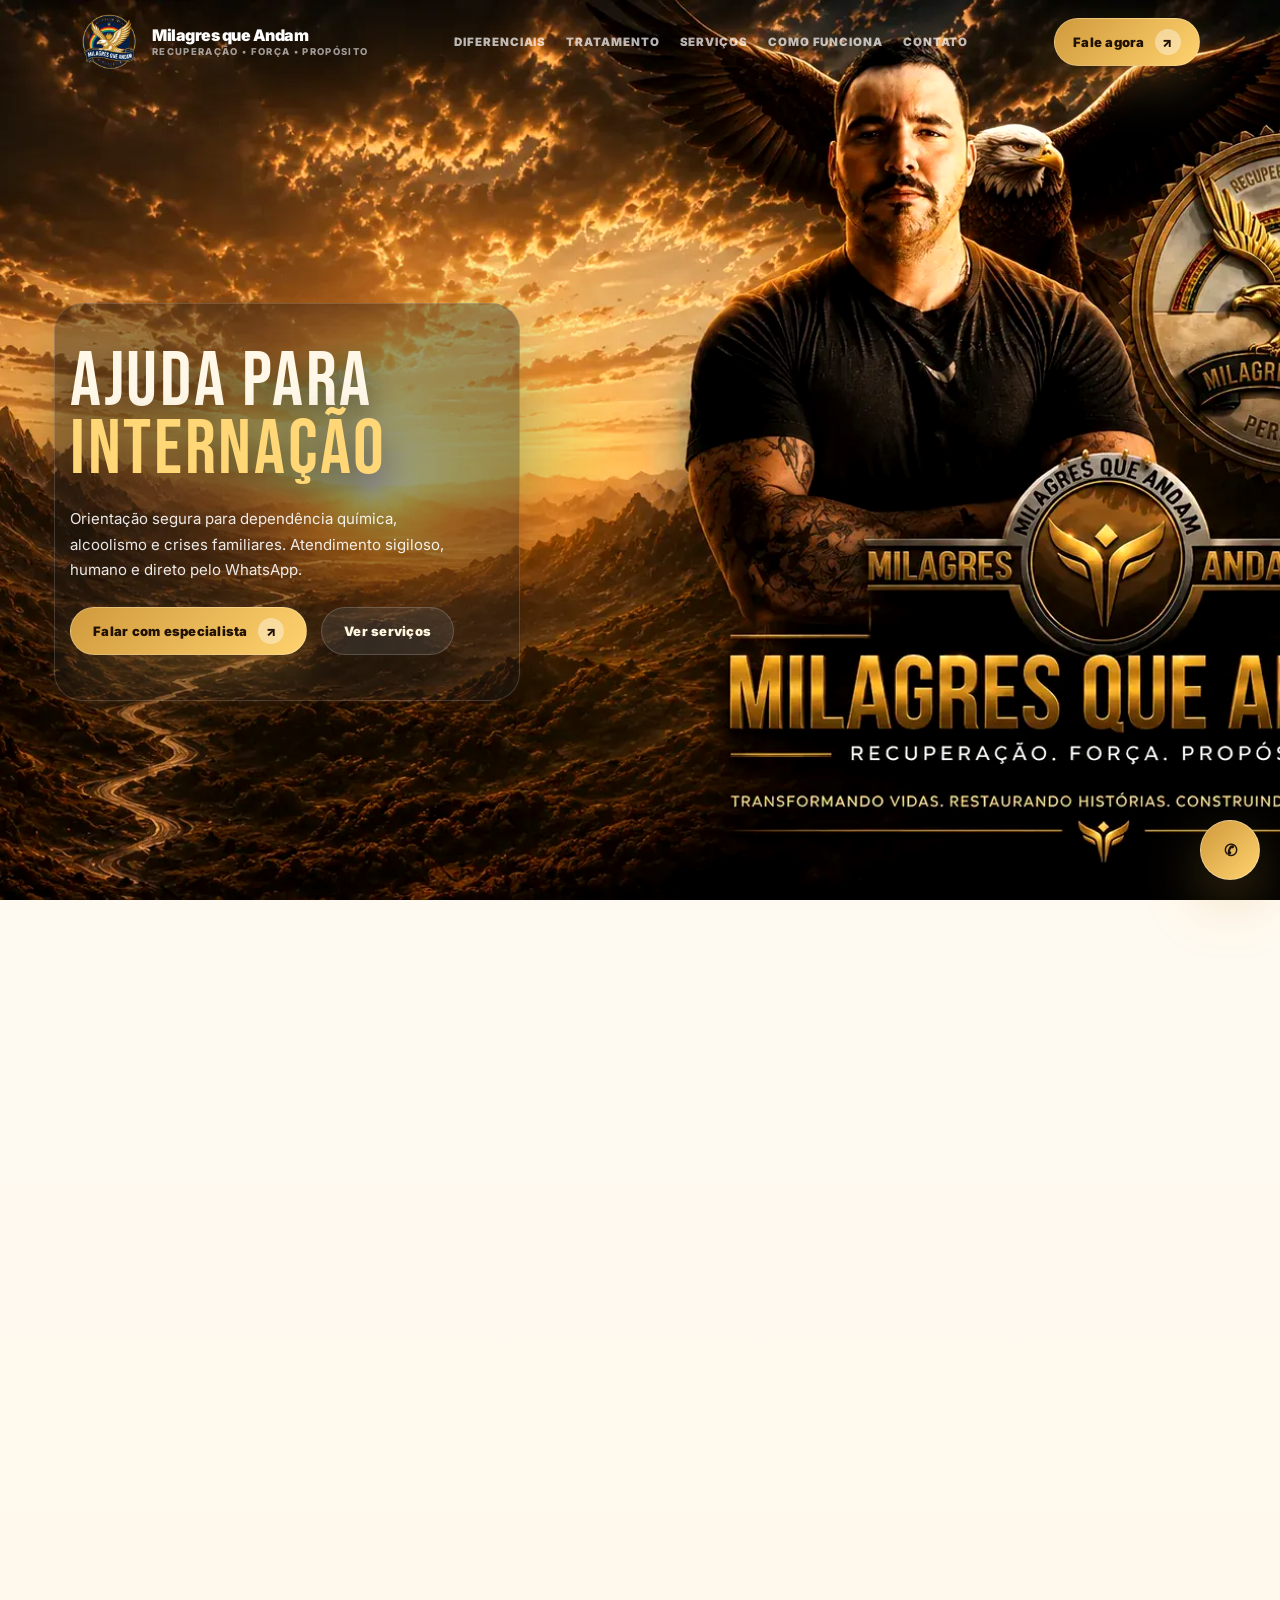
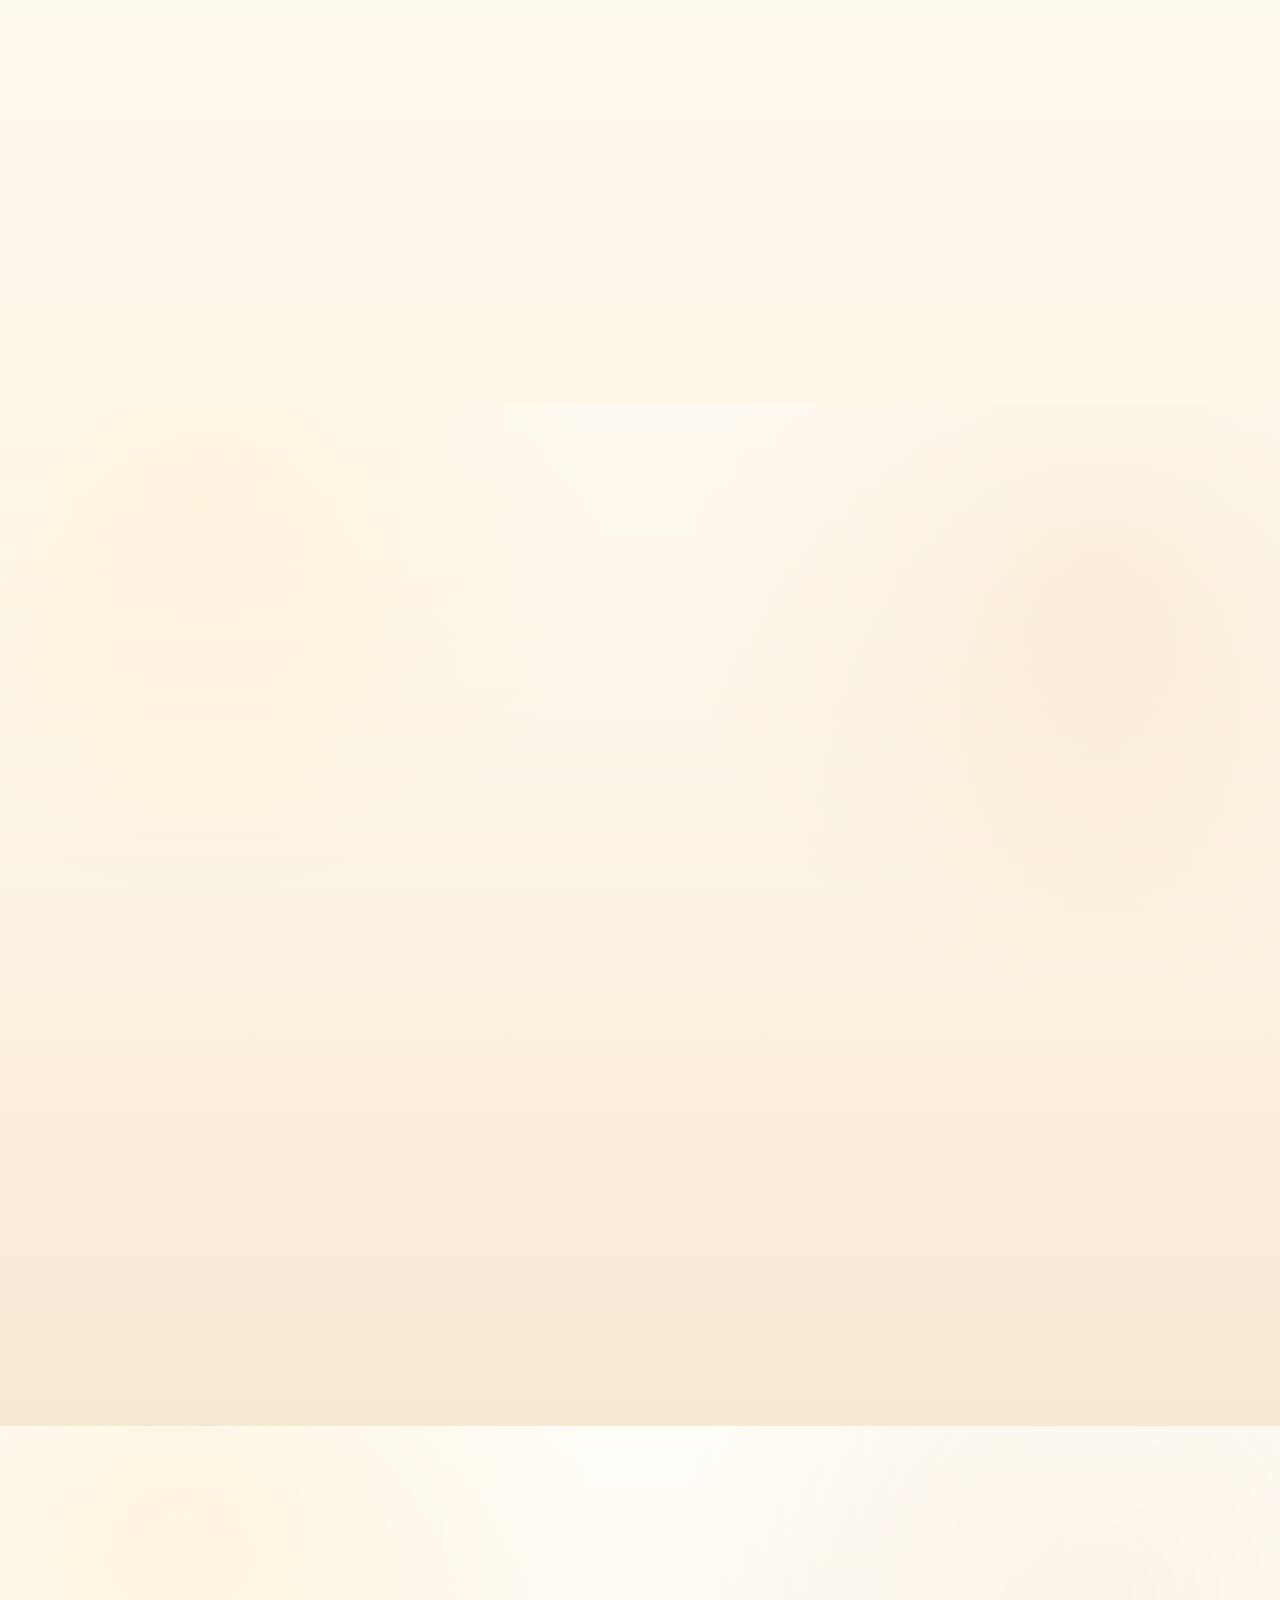
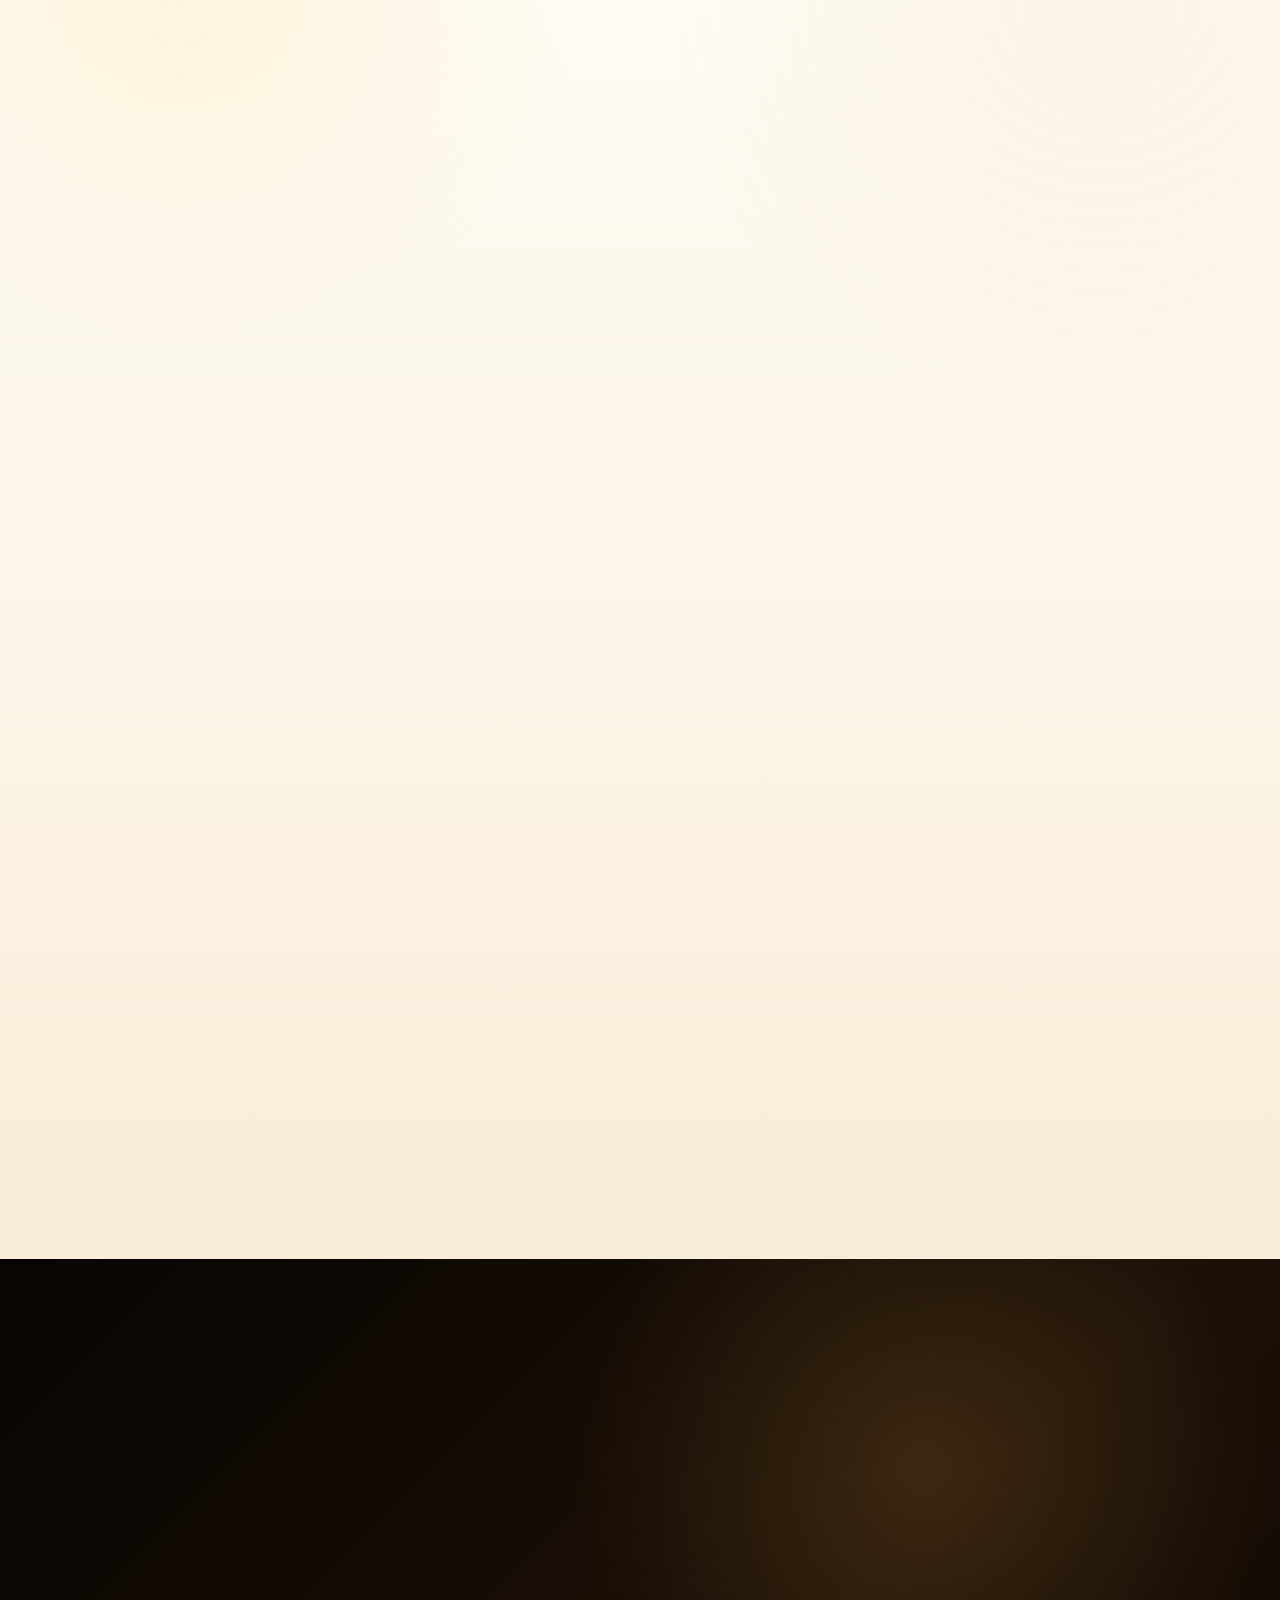
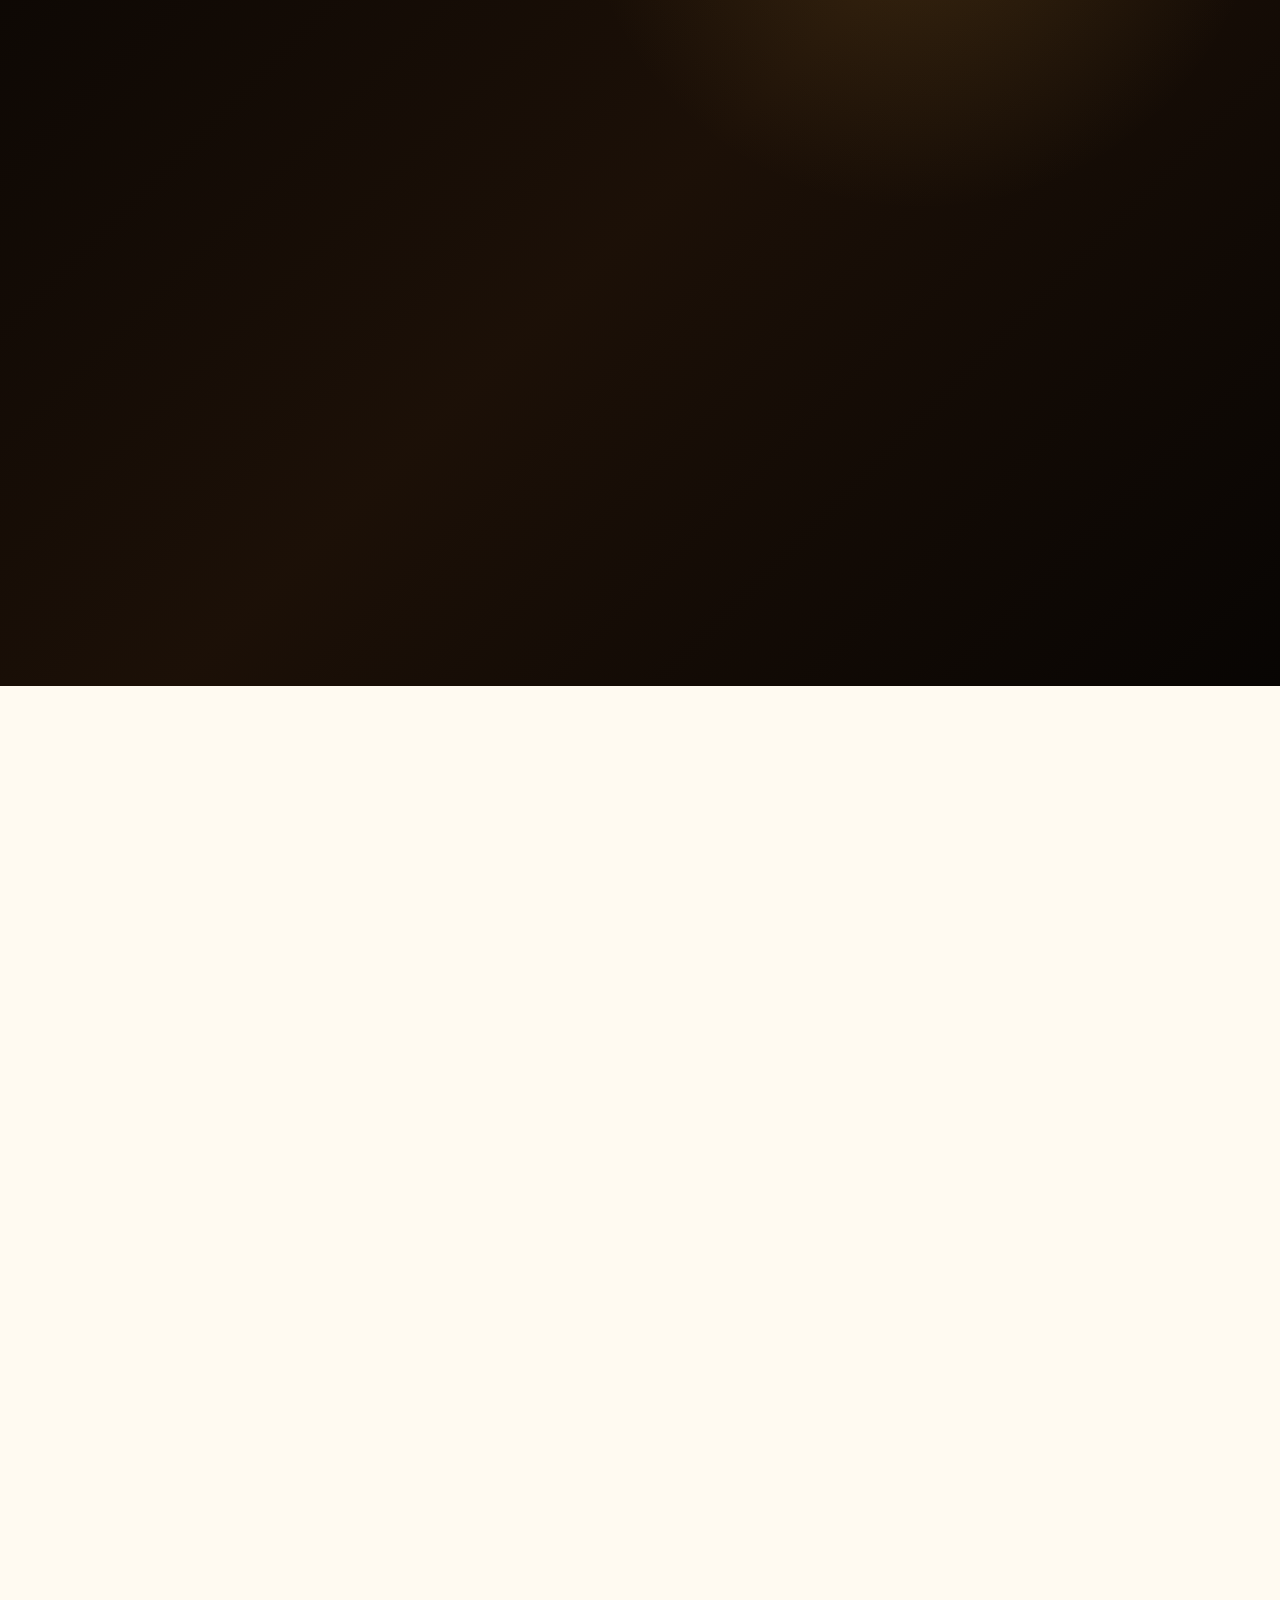
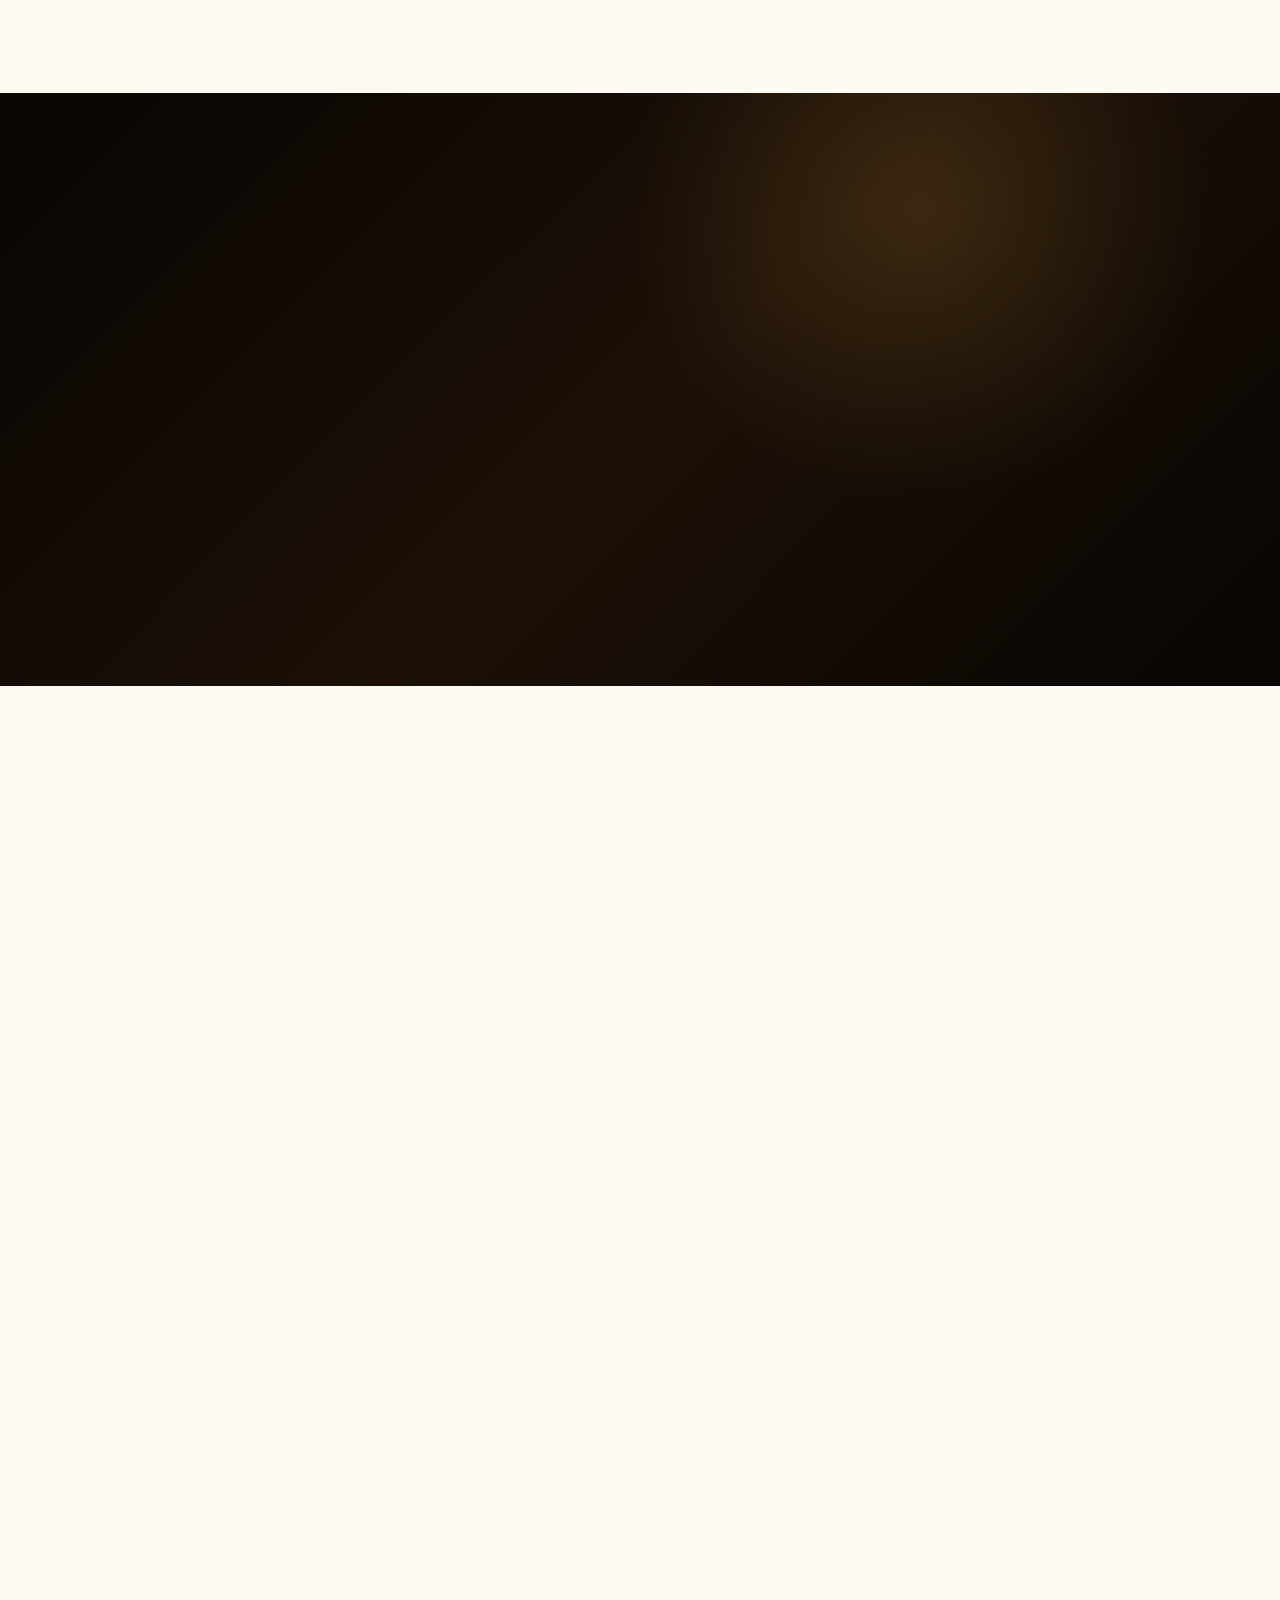
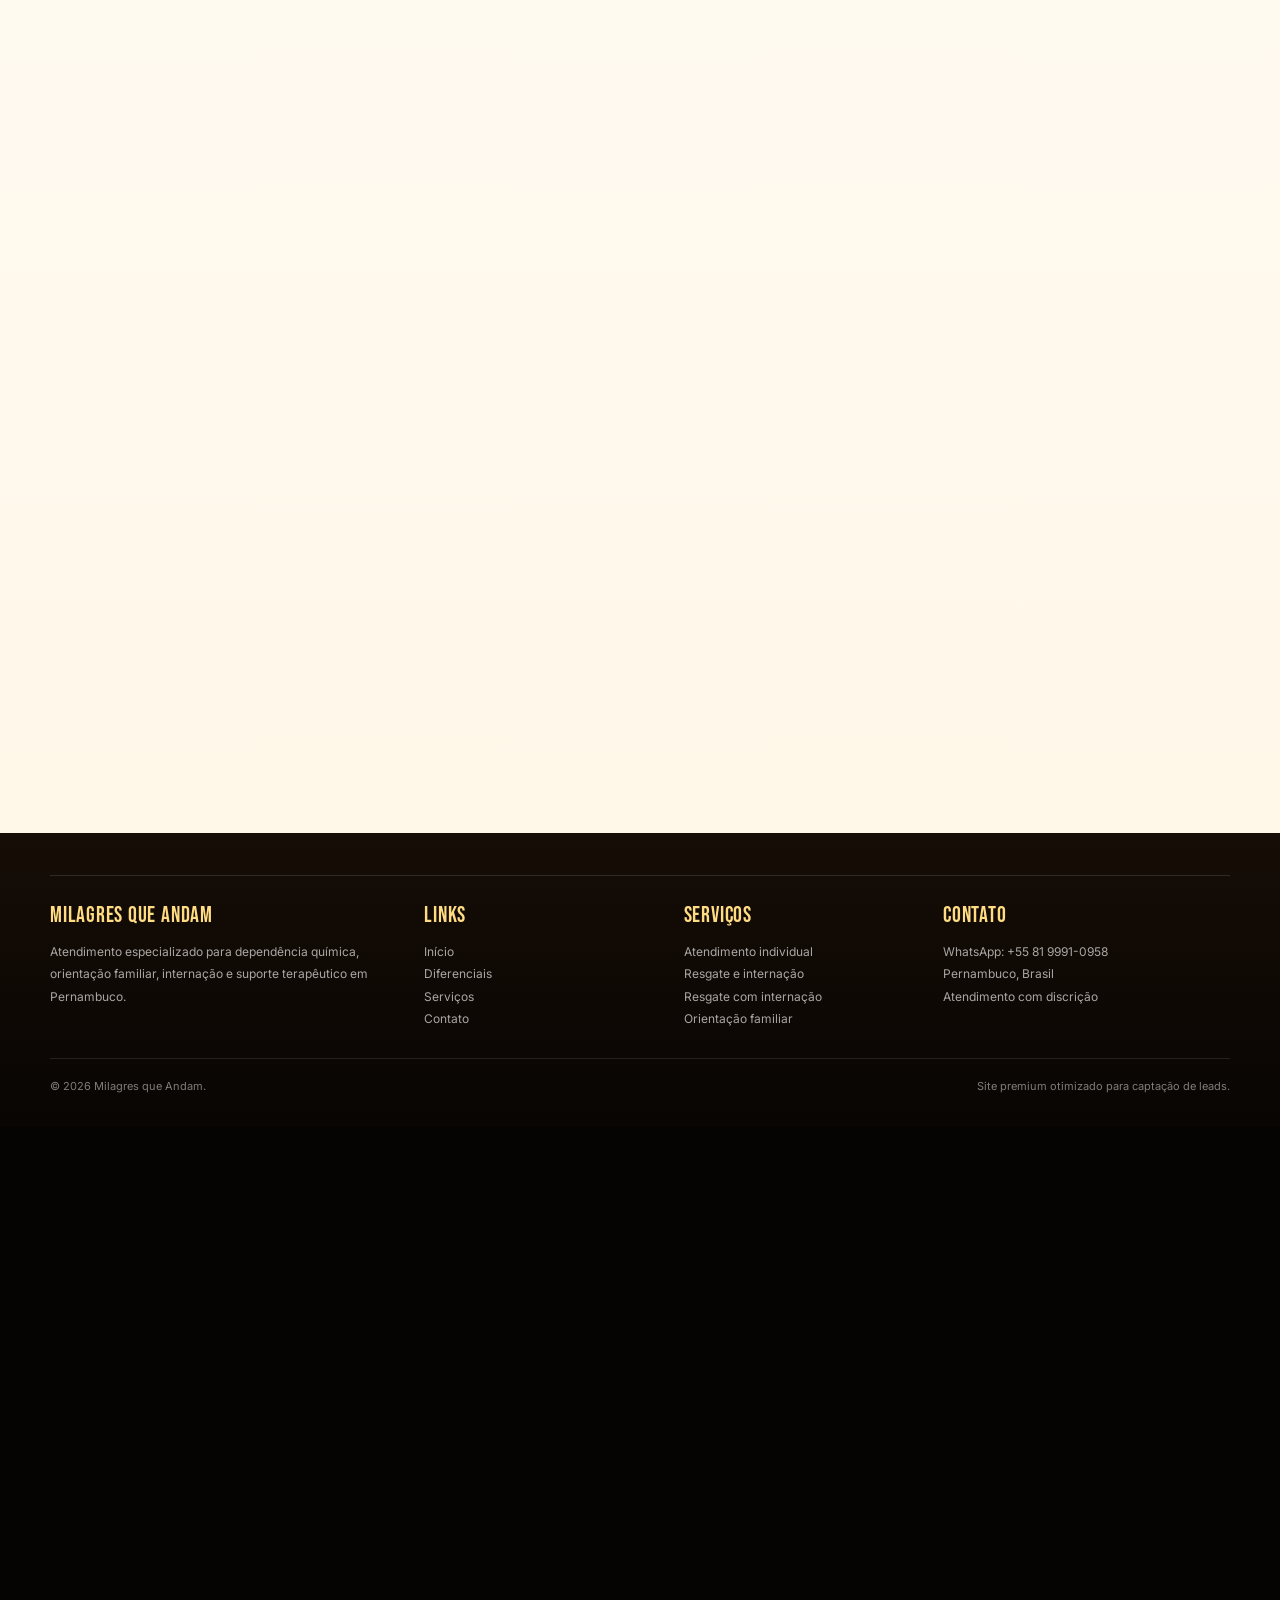
<file: index.html>
<!doctype html>
<html lang="pt-BR">
  <head>
    <meta charset="UTF-8" />
    <meta name="viewport" content="width=device-width, initial-scale=1.0" />
    <meta http-equiv="refresh" content="0; url=html/index.html" />
    <title>Milagres que Andam</title>
  </head>
  <body>
    <p>
      Redirecionando para
      <a href="html/index.html">o site Milagres que Andam</a>.
    </p>
  </body>
</html>
</file>
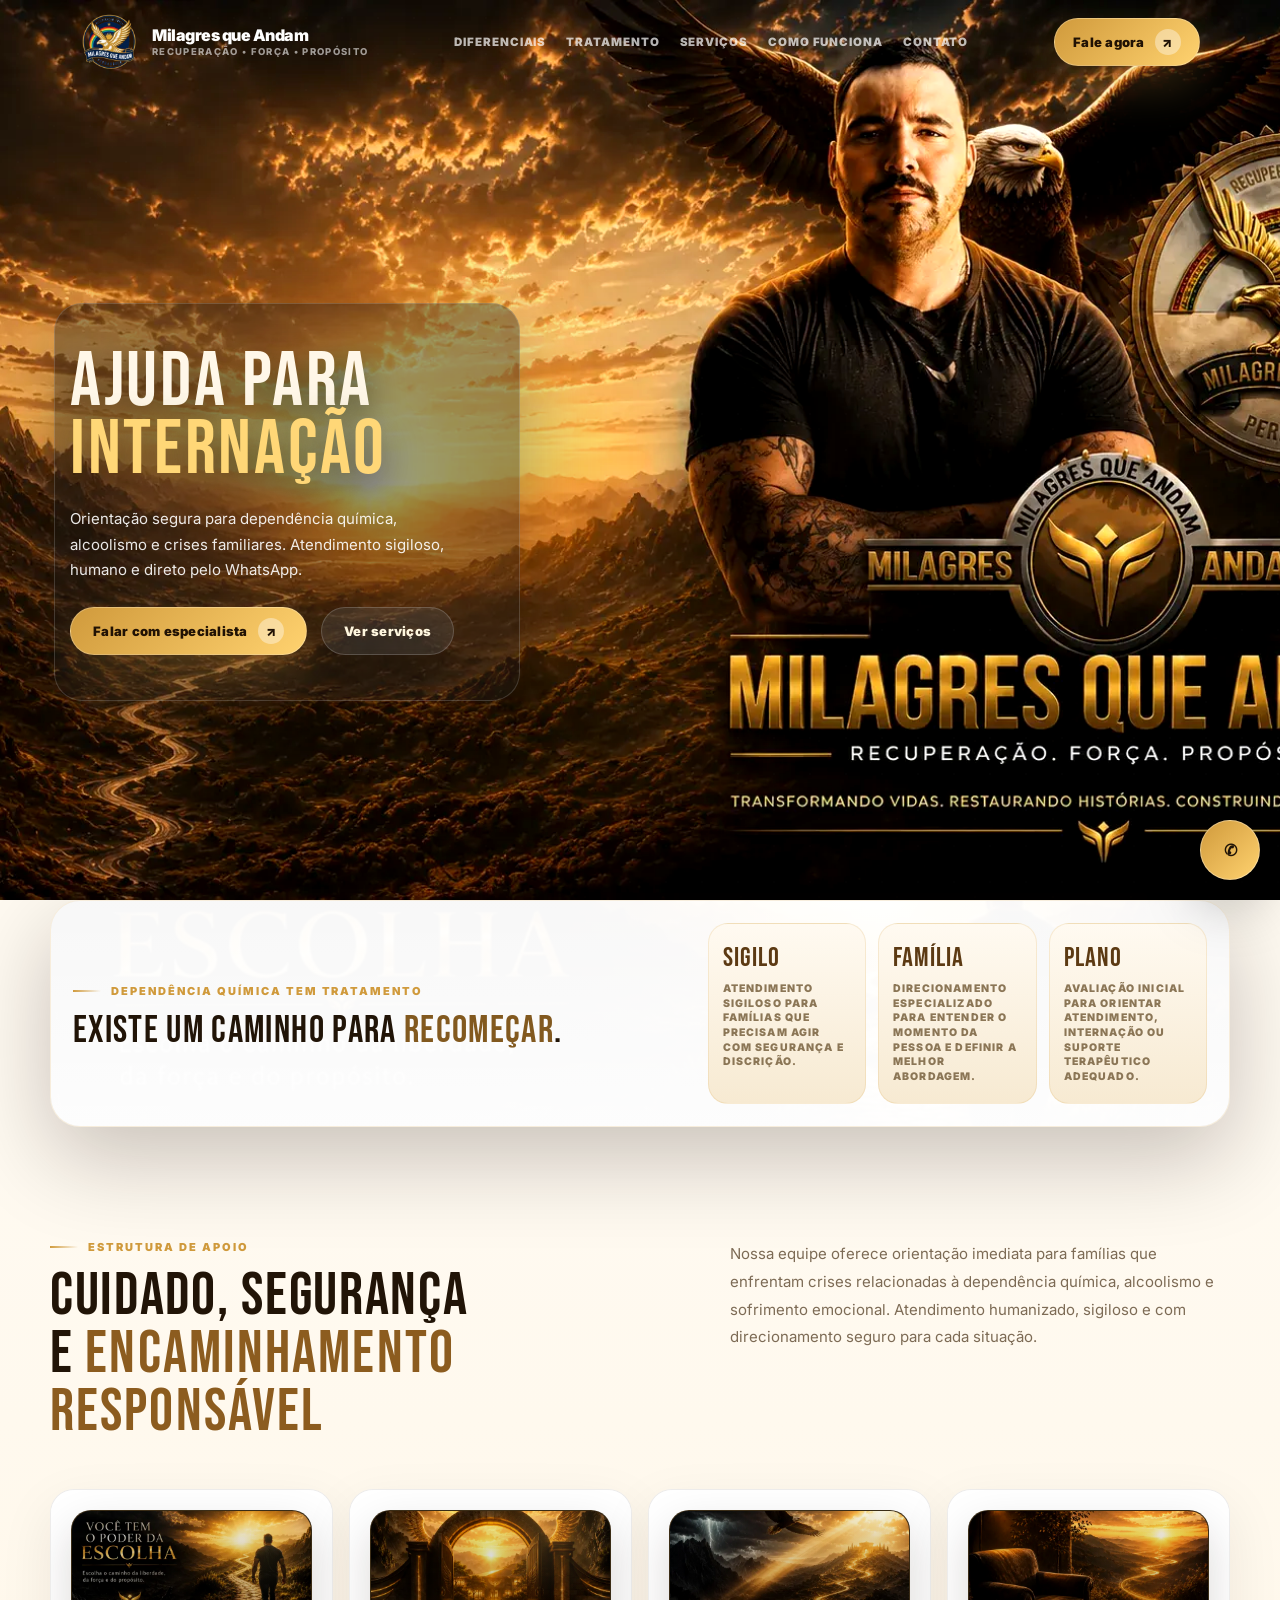
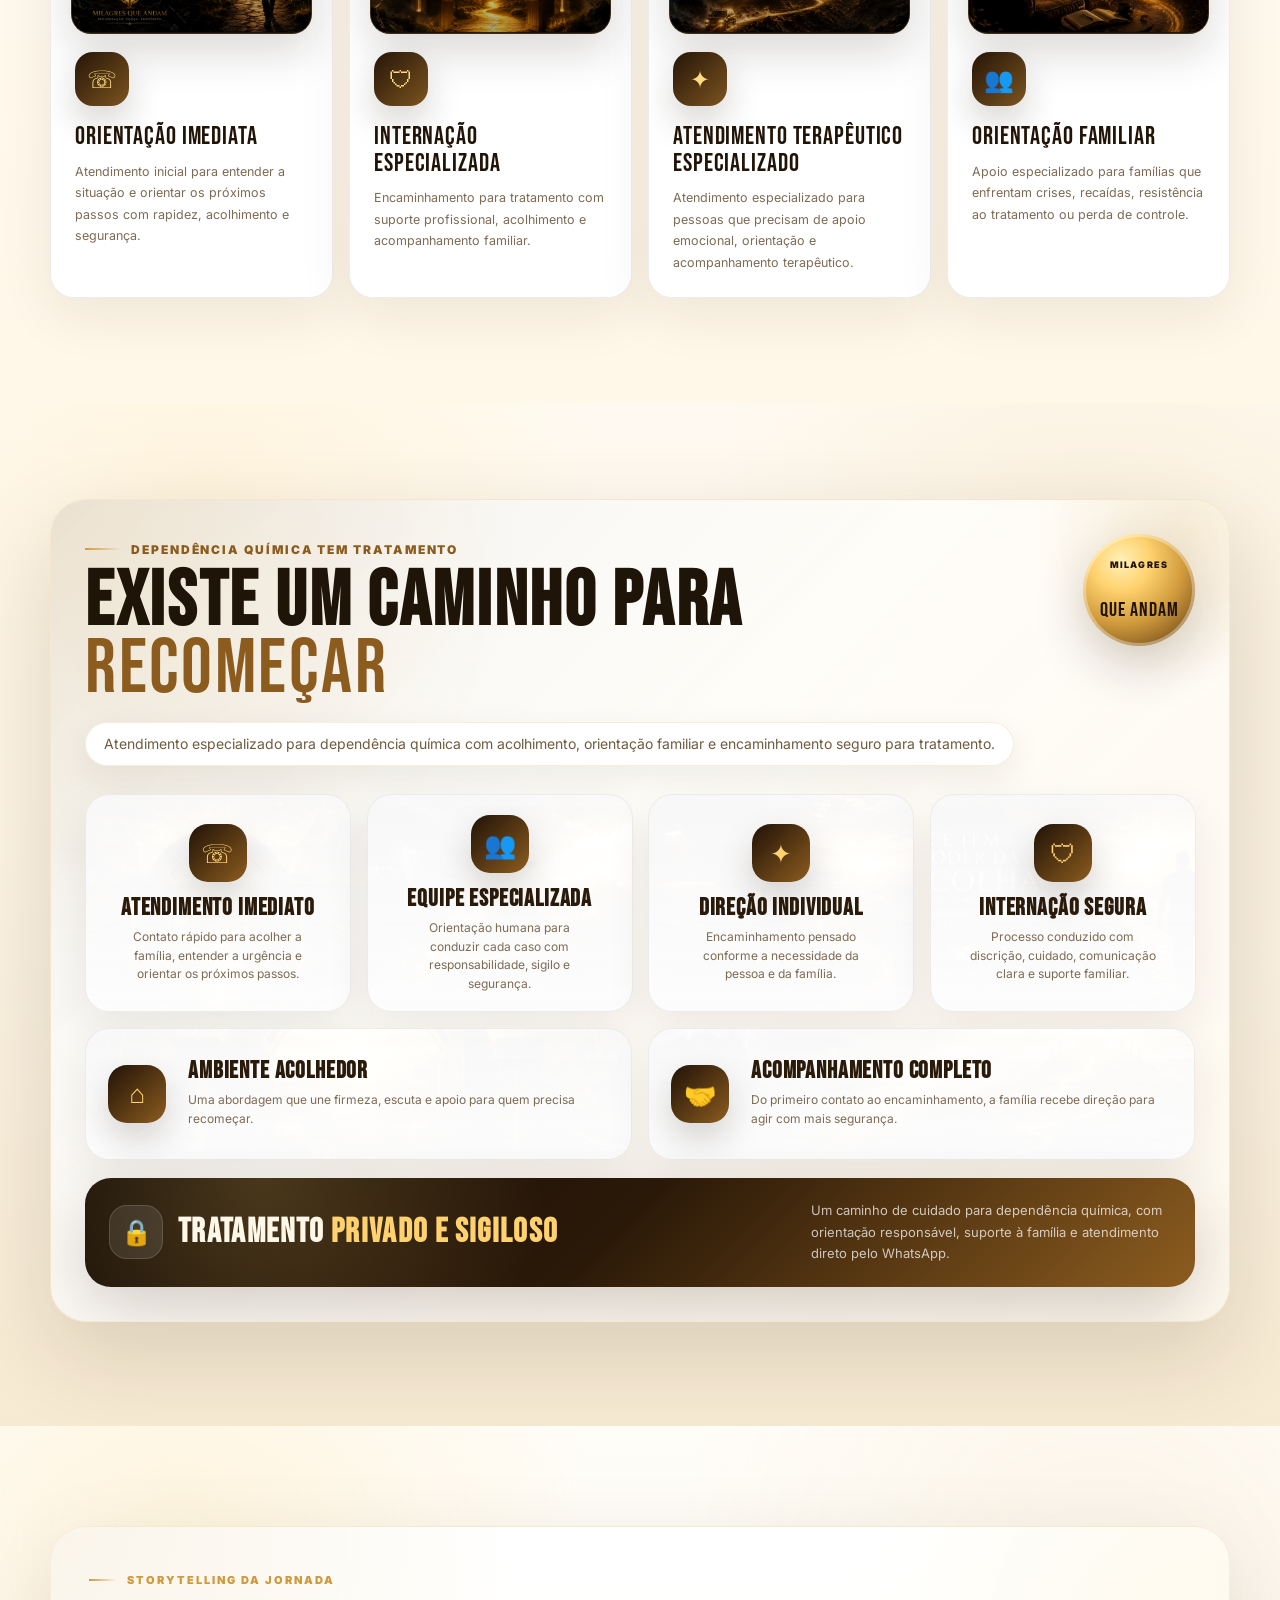
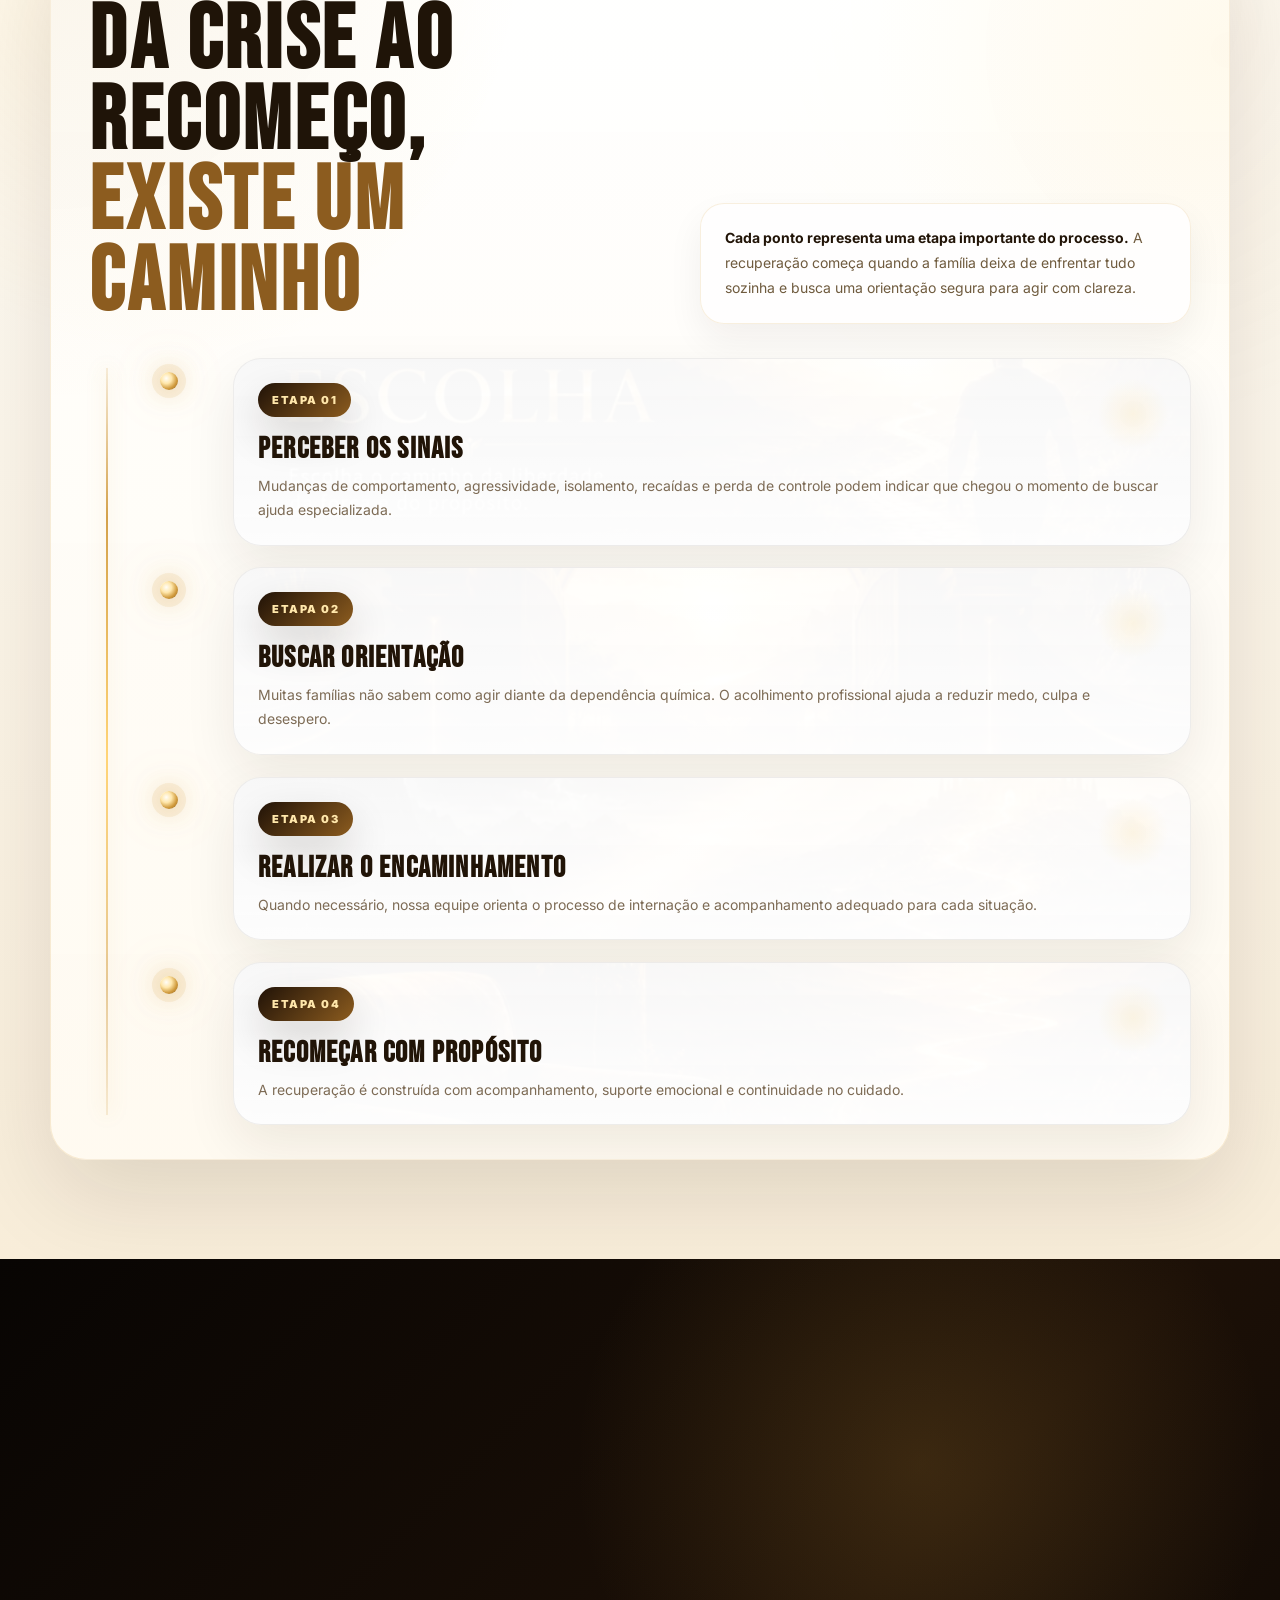
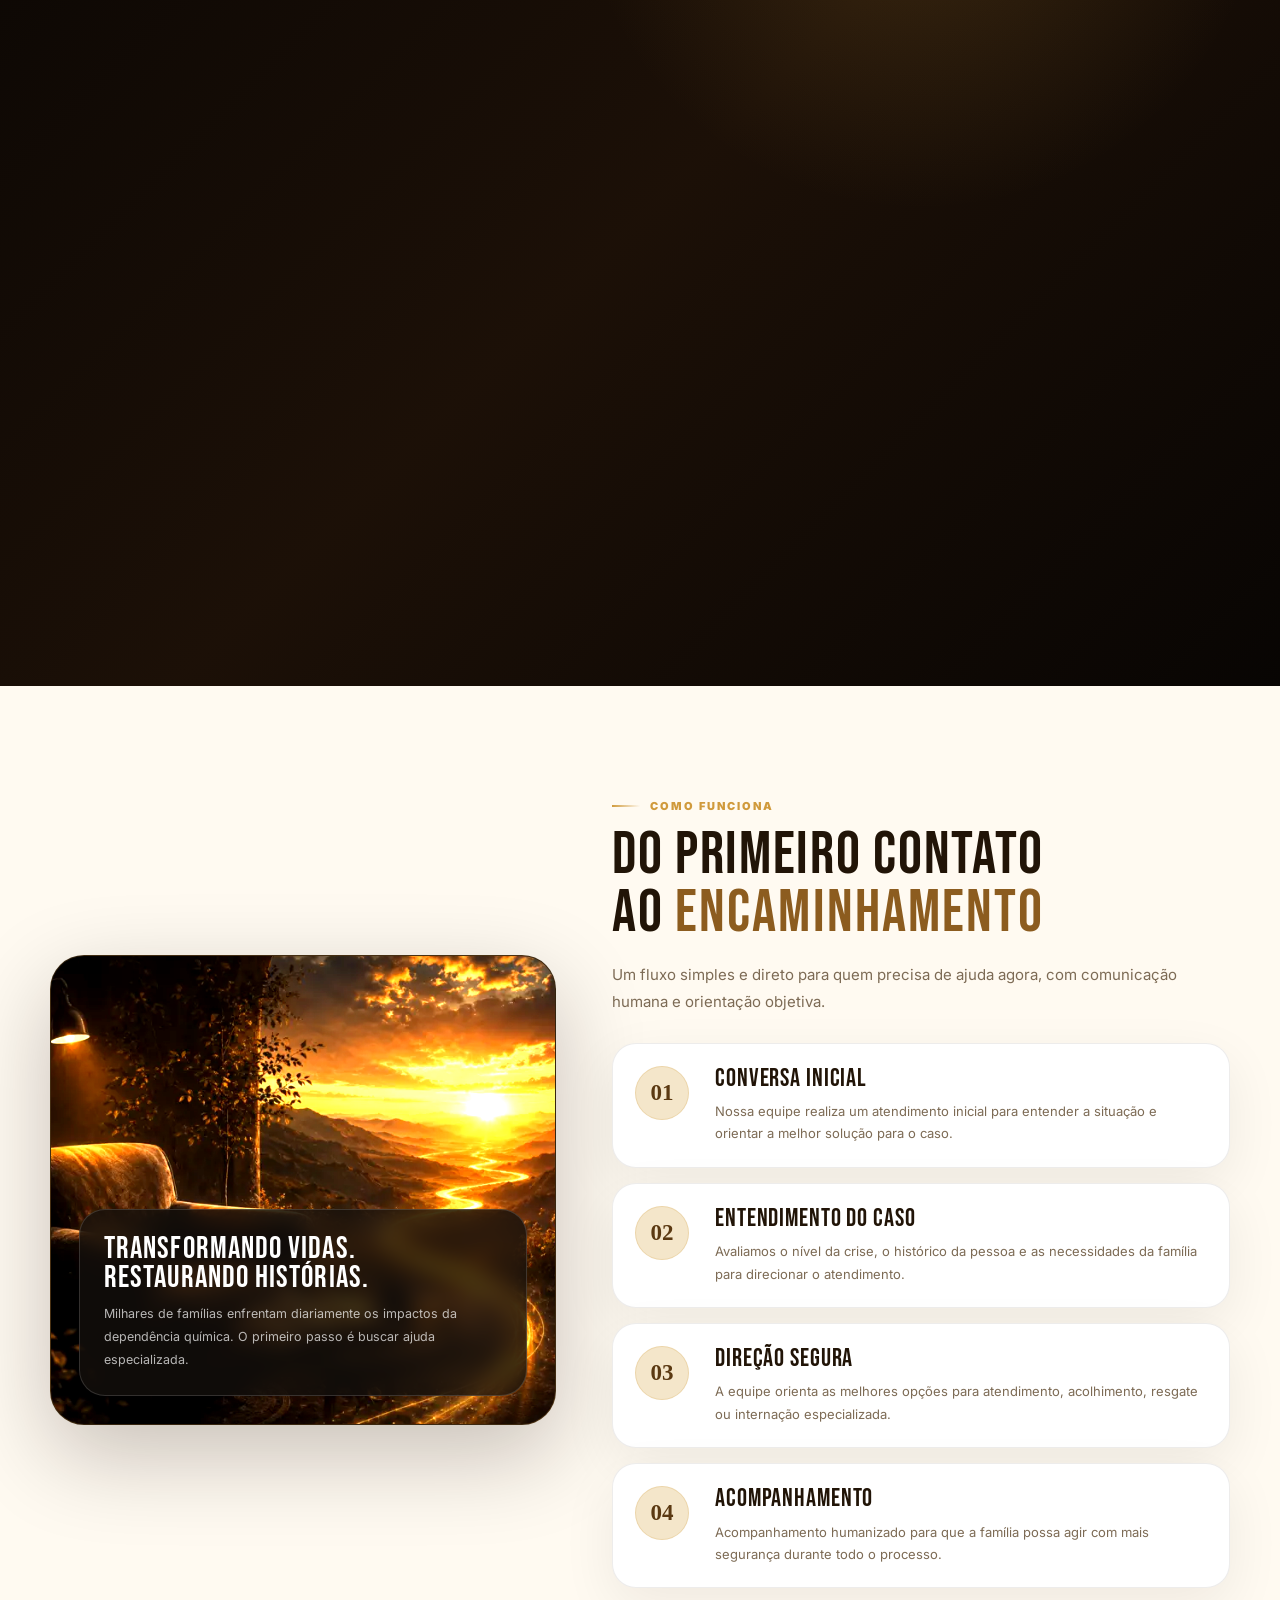
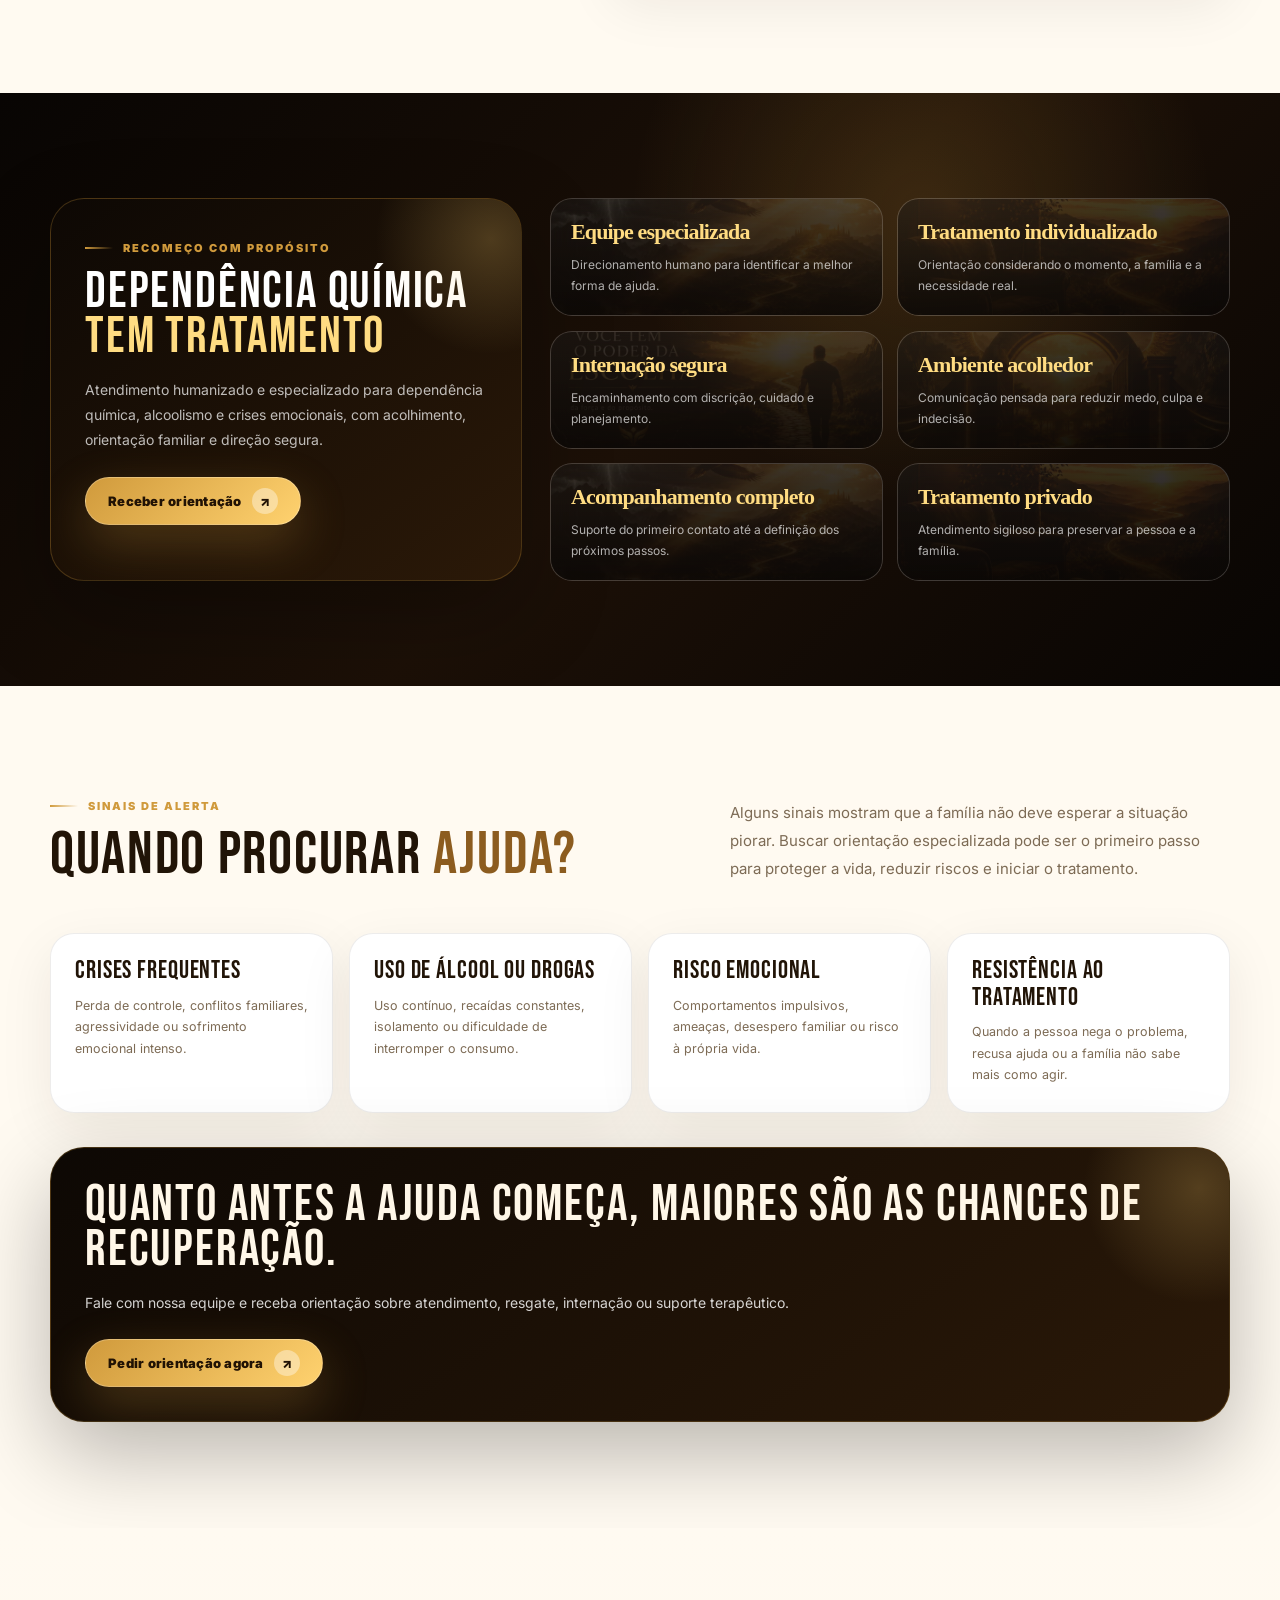
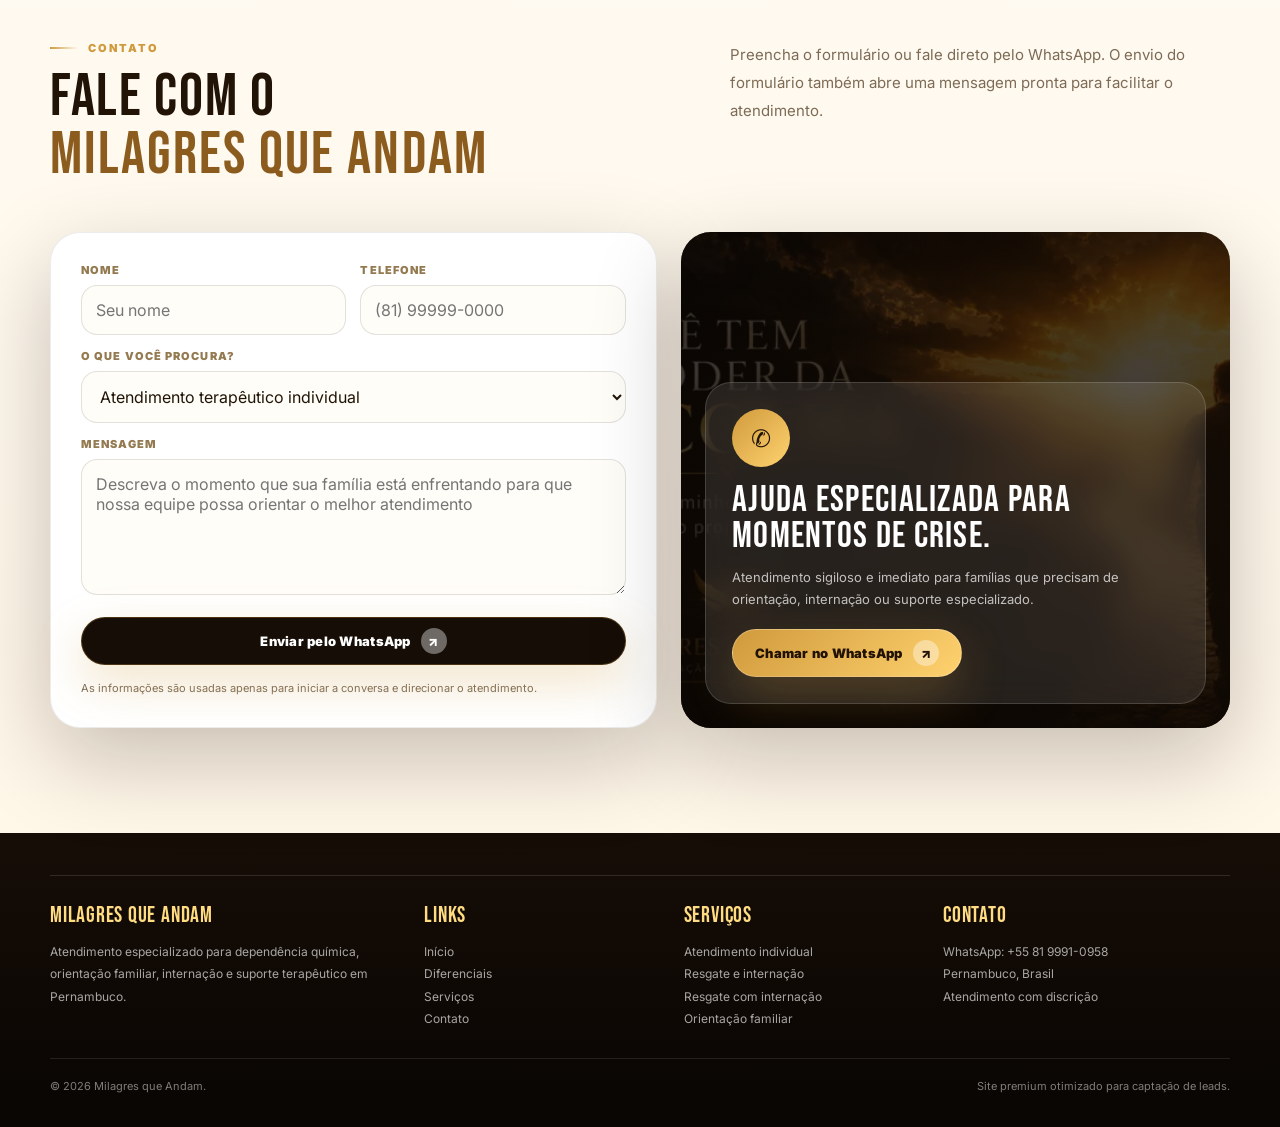
<file: html/index.html>
<!doctype html>
<html lang="pt-BR">
  <head>
    <link crossorigin="" href="https://fonts.gstatic.com" rel="preconnect" />
    <link href="https://fonts.googleapis.com" rel="preconnect" />
    <link
      href="https://fonts.googleapis.com/css2?family=Bebas+Neue&family=Inter:wght@400;600;700;800;900&display=swap"
      rel="stylesheet"
    />

    <meta charset="utf-8" />
    <meta content="width=device-width, initial-scale=1.0" name="viewport" />

    <title>Milagres que Andam | Internação e Atendimento Especializado</title>

    <meta
      content="Internação para dependência química em Pernambuco. Atendimento especializado, orientação familiar, acolhimento, resgate e suporte terapêutico com atendimento sigiloso e humanizado."
      name="description"
    />

    <link href="../css/styles.css" rel="stylesheet" />
    <link
      as="image"
      fetchpriority="high"
      href="../assets/images/hero-milagres.webp"
      rel="preload"
    />
  </head>

  <body>
    <main class="page">
      <header class="hero" id="inicio">
        <img
          alt="Hero Milagres que Andam com águia, montanhas e identidade dourada"
          class="hero-bg"
          decoding="async"
          fetchpriority="high"
          height="887"
          src="../assets/images/hero-milagres.webp"
          width="1774"
        />

        <div class="grain"></div>

        <div class="container">
          <nav class="nav">
            <a aria-label="Voltar ao início" class="brand" href="#inicio">
              <img
                alt="Logo Milagres que Andam"
                class="brand-logo"
                decoding="async"
                fetchpriority="high"
                height="180"
                src="../assets/images/logo-milagres.webp"
                width="180"
              />
              <span
                >Milagres que Andam
                <small>Recuperação • Força • Propósito</small></span
              >
            </a>

            <div class="menu">
              <a href="#diferenciais">Diferenciais</a>
              <a href="#tratamento">Tratamento</a>
              <a href="#servicos">Serviços</a>
              <a href="#processo">Como funciona</a>
              <a href="#contato">Contato</a>
            </div>

            <a class="btn js-whatsapp" href="#contato"
              >Fale agora <span class="arrow">↗</span></a
            >
          </nav>

          <div class="hero-content hero-content-clear">
            <div class="hero-copy hero-copy-minimal reveal show">
              <h1>
                <span class="line">Ajuda Para</span>
                <span class="line"><em>Internação</em></span>
              </h1>

              <p class="hero-sub">
                Orientação segura para dependência química, alcoolismo e crises
                familiares. Atendimento sigiloso, humano e direto pelo WhatsApp.
              </p>

              <div class="hero-actions">
                <a class="btn js-whatsapp" href="#contato"
                  >Falar com especialista <span class="arrow">↗</span></a
                >
                <a class="btn ghost" href="#servicos">Ver serviços</a>
              </div>
            </div>
          </div>
        </div>
      </header>

      <section class="intro-strip" id="diferenciais">
        <div class="container">
          <div class="strip-card reveal has-photo">
            <img
              alt=""
              aria-hidden="true"
              class="card-bg-photo"
              decoding="async"
              height="428"
              loading="lazy"
              sizes="(max-width: 700px) 92vw, (max-width: 1100px) 45vw, 360px"
              src="../assets/images/escolha-caminho-760.webp"
              srcset="
                ../assets/images/escolha-caminho-760.webp   760w,
                ../assets/images/escolha-caminho-1400.webp 1400w
              "
              width="760"
            />

            <div>
              <span class="eyebrow">Dependência química tem tratamento</span>
              <h2 class="strip-title">
                Existe um caminho para <em>recomeçar</em>.
              </h2>
            </div>

            <div class="strip-items">
              <div class="strip-item">
                <b>Sigilo</b>
                <span
                  >Atendimento sigiloso para famílias que precisam agir com
                  segurança e discrição.</span
                >
              </div>

              <div class="strip-item">
                <b>Família</b>
                <span
                  >Direcionamento especializado para entender o momento da
                  pessoa e definir a melhor abordagem.</span
                >
              </div>

              <div class="strip-item">
                <b>Plano</b>
                <span
                  >Avaliação inicial para orientar atendimento, internação ou
                  suporte terapêutico adequado.</span
                >
              </div>
            </div>
          </div>
        </div>
      </section>

      <section class="soft">
        <div class="container">
          <div class="section-head reveal">
            <div>
              <span class="eyebrow">Estrutura de apoio</span>
              <h2 class="title">
                Cuidado, segurança e <em>encaminhamento responsável</em>
              </h2>
            </div>

            <p class="lead">
              Nossa equipe oferece orientação imediata para famílias que
              enfrentam crises relacionadas à dependência química, alcoolismo e
              sofrimento emocional. Atendimento humanizado, sigiloso e com
              direcionamento seguro para cada situação.
            </p>
          </div>

          <div class="benefits-grid">
            <article class="benefit reveal has-photo">
              <figure
                class="card-media premium-media js-parallax-media card-media--compact"
              >
                <img
                  alt="Homem caminhando por uma estrada dourada em direção ao nascer do sol"
                  decoding="async"
                  height="428"
                  loading="lazy"
                  sizes="(max-width: 700px) 92vw, (max-width: 1100px) 45vw, 360px"
                  src="../assets/images/escolha-caminho-760.webp"
                  srcset="
                    ../assets/images/escolha-caminho-760.webp   760w,
                    ../assets/images/escolha-caminho-1400.webp 1400w
                  "
                  width="760"
                />
              </figure>
              <div class="benefit-icon">☏</div>
              <h3>Orientação imediata</h3>
              <p>
                Atendimento inicial para entender a situação e orientar os
                próximos passos com rapidez, acolhimento e segurança.
              </p>
            </article>

            <article class="benefit reveal has-photo">
              <figure
                class="card-media premium-media js-parallax-media card-media--compact"
              >
                <img
                  alt="Portal dourado aberto em meio às montanhas simbolizando recomeço"
                  decoding="async"
                  height="570"
                  loading="lazy"
                  sizes="(max-width: 700px) 92vw, (max-width: 1100px) 45vw, 360px"
                  src="../assets/images/portal-recomeco-760.webp"
                  srcset="
                    ../assets/images/portal-recomeco-760.webp   760w,
                    ../assets/images/portal-recomeco-1120.webp 1120w
                  "
                  width="760"
                />
              </figure>
              <div class="benefit-icon">🛡</div>
              <h3>Internação especializada</h3>
              <p>
                Encaminhamento para tratamento com suporte profissional,
                acolhimento e acompanhamento familiar.
              </p>
            </article>

            <article class="benefit reveal has-photo">
              <figure
                class="card-media premium-media js-parallax-media card-media--compact"
              >
                <img
                  alt="Estrada iluminada atravessando tempestade rumo a um horizonte dourado"
                  decoding="async"
                  height="570"
                  loading="lazy"
                  sizes="(max-width: 700px) 92vw, (max-width: 1100px) 45vw, 360px"
                  src="../assets/images/caminho-tempestade-760.webp"
                  srcset="
                    ../assets/images/caminho-tempestade-760.webp   760w,
                    ../assets/images/caminho-tempestade-1120.webp 1120w
                  "
                  width="760"
                />
              </figure>
              <div class="benefit-icon">✦</div>
              <h3>Atendimento terapêutico especializado</h3>
              <p>
                Atendimento especializado para pessoas que precisam de apoio
                emocional, orientação e acompanhamento terapêutico.
              </p>
            </article>

            <article class="benefit reveal has-photo">
              <figure
                class="card-media premium-media js-parallax-media card-media--compact"
              >
                <img
                  alt="Poltrona, livro aberto e caminho dourado ao pôr do sol simbolizando orientação"
                  decoding="async"
                  height="570"
                  loading="lazy"
                  sizes="(max-width: 700px) 92vw, (max-width: 1100px) 45vw, 360px"
                  src="../assets/images/sala-proposito-760.webp"
                  srcset="
                    ../assets/images/sala-proposito-760.webp   760w,
                    ../assets/images/sala-proposito-1120.webp 1120w
                  "
                  width="760"
                />
              </figure>
              <div class="benefit-icon">👥</div>
              <h3>Orientação familiar</h3>
              <p>
                Apoio especializado para famílias que enfrentam crises,
                recaídas, resistência ao tratamento ou perda de controle.
              </p>
            </article>
          </div>
        </div>
      </section>

      <section class="milagres-treatment" id="tratamento">
        <div class="container">
          <div class="treatment-poster reveal">
            <div class="poster-header">
              <div>
                <span class="poster-kicker"
                  >Dependência química tem tratamento</span
                >
                <h2 class="poster-title">
                  Existe um caminho para <strong>recomeçar</strong>
                </h2>
                <p class="poster-subtitle">
                  Atendimento especializado para dependência química com
                  acolhimento, orientação familiar e encaminhamento seguro para
                  tratamento.
                </p>
              </div>
              <div class="poster-seal"><span>Milagres</span>Que Andam</div>
            </div>

            <div class="poster-cards">
              <article class="poster-card has-photo">
                <img
                  alt=""
                  aria-hidden="true"
                  class="card-bg-photo"
                  decoding="async"
                  height="570"
                  loading="lazy"
                  sizes="(max-width: 700px) 92vw, (max-width: 1100px) 45vw, 360px"
                  src="../assets/images/portal-recomeco-760.webp"
                  srcset="
                    ../assets/images/portal-recomeco-760.webp   760w,
                    ../assets/images/portal-recomeco-1120.webp 1120w
                  "
                  width="760"
                />
                <div class="poster-icon">☏</div>
                <h3>Atendimento imediato</h3>
                <p>
                  Contato rápido para acolher a família, entender a urgência e
                  orientar os próximos passos.
                </p>
              </article>

              <article class="poster-card has-photo">
                <img
                  alt=""
                  aria-hidden="true"
                  class="card-bg-photo"
                  decoding="async"
                  height="570"
                  loading="lazy"
                  sizes="(max-width: 700px) 92vw, (max-width: 1100px) 45vw, 360px"
                  src="../assets/images/caminho-tempestade-760.webp"
                  srcset="
                    ../assets/images/caminho-tempestade-760.webp   760w,
                    ../assets/images/caminho-tempestade-1120.webp 1120w
                  "
                  width="760"
                />
                <div class="poster-icon">👥</div>
                <h3>Equipe especializada</h3>
                <p>
                  Orientação humana para conduzir cada caso com
                  responsabilidade, sigilo e segurança.
                </p>
              </article>

              <article class="poster-card has-photo">
                <img
                  alt=""
                  aria-hidden="true"
                  class="card-bg-photo"
                  decoding="async"
                  height="570"
                  loading="lazy"
                  sizes="(max-width: 700px) 92vw, (max-width: 1100px) 45vw, 360px"
                  src="../assets/images/sala-proposito-760.webp"
                  srcset="
                    ../assets/images/sala-proposito-760.webp   760w,
                    ../assets/images/sala-proposito-1120.webp 1120w
                  "
                  width="760"
                />
                <div class="poster-icon">✦</div>
                <h3>Direção individual</h3>
                <p>
                  Encaminhamento pensado conforme a necessidade da pessoa e da
                  família.
                </p>
              </article>

              <article class="poster-card has-photo">
                <img
                  alt=""
                  aria-hidden="true"
                  class="card-bg-photo"
                  decoding="async"
                  height="428"
                  loading="lazy"
                  sizes="(max-width: 700px) 92vw, (max-width: 1100px) 45vw, 360px"
                  src="../assets/images/escolha-caminho-760.webp"
                  srcset="
                    ../assets/images/escolha-caminho-760.webp   760w,
                    ../assets/images/escolha-caminho-1400.webp 1400w
                  "
                  width="760"
                />
                <div class="poster-icon">🛡</div>
                <h3>Internação segura</h3>
                <p>
                  Processo conduzido com discrição, cuidado, comunicação clara e
                  suporte familiar.
                </p>
              </article>

              <article class="poster-card wide has-photo">
                <img
                  alt=""
                  aria-hidden="true"
                  class="card-bg-photo"
                  decoding="async"
                  height="570"
                  loading="lazy"
                  sizes="(max-width: 700px) 92vw, (max-width: 1100px) 45vw, 360px"
                  src="../assets/images/portal-recomeco-760.webp"
                  srcset="
                    ../assets/images/portal-recomeco-760.webp   760w,
                    ../assets/images/portal-recomeco-1120.webp 1120w
                  "
                  width="760"
                />
                <div class="poster-icon">⌂</div>
                <div>
                  <h3>Ambiente acolhedor</h3>
                  <p>
                    Uma abordagem que une firmeza, escuta e apoio para quem
                    precisa recomeçar.
                  </p>
                </div>
              </article>

              <article class="poster-card wide has-photo">
                <img
                  alt=""
                  aria-hidden="true"
                  class="card-bg-photo"
                  decoding="async"
                  height="570"
                  loading="lazy"
                  sizes="(max-width: 700px) 92vw, (max-width: 1100px) 45vw, 360px"
                  src="../assets/images/caminho-tempestade-760.webp"
                  srcset="
                    ../assets/images/caminho-tempestade-760.webp   760w,
                    ../assets/images/caminho-tempestade-1120.webp 1120w
                  "
                  width="760"
                />
                <div class="poster-icon">🤝</div>
                <div>
                  <h3>Acompanhamento completo</h3>
                  <p>
                    Do primeiro contato ao encaminhamento, a família recebe
                    direção para agir com mais segurança.
                  </p>
                </div>
              </article>
            </div>

            <div class="poster-footer">
              <div class="poster-footer-title">
                <div class="poster-footer-icon">🔒</div>
                <h3>Tratamento <span>privado e sigiloso</span></h3>
              </div>
              <p>
                Um caminho de cuidado para dependência química, com orientação
                responsável, suporte à família e atendimento direto pelo
                WhatsApp.
              </p>
            </div>
          </div>
        </div>
      </section>

      <section class="story-journey" id="jornada">
        <div class="container">
          <div class="story-shell reveal">
            <div class="story-intro">
              <div>
                <span class="eyebrow">Storytelling da jornada</span>
                <h2 class="story-title">
                  Da crise ao recomeço,<br />
                  <em>existe um caminho</em>
                </h2>
              </div>

              <div class="story-copy">
                <p>
                  <strong
                    >Cada ponto representa uma etapa importante do
                    processo.</strong
                  >
                  A recuperação começa quando a família deixa de enfrentar tudo
                  sozinha e busca uma orientação segura para agir com clareza.
                </p>
              </div>
            </div>

            <div class="story-timeline">
              <article class="story-step reveal">
                <div class="story-marker"><span class="story-dot"></span></div>
                <div class="story-card has-photo">
                  <img
                    alt=""
                    aria-hidden="true"
                    class="card-bg-photo"
                    decoding="async"
                    height="428"
                    loading="lazy"
                    sizes="(max-width: 700px) 92vw, (max-width: 1100px) 45vw, 360px"
                    src="../assets/images/escolha-caminho-760.webp"
                    srcset="
                      ../assets/images/escolha-caminho-760.webp   760w,
                      ../assets/images/escolha-caminho-1400.webp 1400w
                    "
                    width="760"
                  />
                  <span class="story-badge">Etapa 01</span>
                  <h3>Perceber os sinais</h3>
                  <p>
                    Mudanças de comportamento, agressividade, isolamento,
                    recaídas e perda de controle podem indicar que chegou o
                    momento de buscar ajuda especializada.
                  </p>
                </div>
              </article>

              <article class="story-step reveal">
                <div class="story-marker"><span class="story-dot"></span></div>
                <div class="story-card has-photo">
                  <img
                    alt=""
                    aria-hidden="true"
                    class="card-bg-photo"
                    decoding="async"
                    height="570"
                    loading="lazy"
                    sizes="(max-width: 700px) 92vw, (max-width: 1100px) 45vw, 360px"
                    src="../assets/images/portal-recomeco-760.webp"
                    srcset="
                      ../assets/images/portal-recomeco-760.webp   760w,
                      ../assets/images/portal-recomeco-1120.webp 1120w
                    "
                    width="760"
                  />
                  <span class="story-badge">Etapa 02</span>
                  <h3>Buscar orientação</h3>
                  <p>
                    Muitas famílias não sabem como agir diante da dependência
                    química. O acolhimento profissional ajuda a reduzir medo,
                    culpa e desespero.
                  </p>
                </div>
              </article>

              <article class="story-step reveal">
                <div class="story-marker"><span class="story-dot"></span></div>
                <div class="story-card has-photo">
                  <img
                    alt=""
                    aria-hidden="true"
                    class="card-bg-photo"
                    decoding="async"
                    height="570"
                    loading="lazy"
                    sizes="(max-width: 700px) 92vw, (max-width: 1100px) 45vw, 360px"
                    src="../assets/images/caminho-tempestade-760.webp"
                    srcset="
                      ../assets/images/caminho-tempestade-760.webp   760w,
                      ../assets/images/caminho-tempestade-1120.webp 1120w
                    "
                    width="760"
                  />
                  <span class="story-badge">Etapa 03</span>
                  <h3>Realizar o encaminhamento</h3>
                  <p>
                    Quando necessário, nossa equipe orienta o processo de
                    internação e acompanhamento adequado para cada situação.
                  </p>
                </div>
              </article>

              <article class="story-step reveal">
                <div class="story-marker"><span class="story-dot"></span></div>
                <div class="story-card has-photo">
                  <img
                    alt=""
                    aria-hidden="true"
                    class="card-bg-photo"
                    decoding="async"
                    height="570"
                    loading="lazy"
                    sizes="(max-width: 700px) 92vw, (max-width: 1100px) 45vw, 360px"
                    src="../assets/images/sala-proposito-760.webp"
                    srcset="
                      ../assets/images/sala-proposito-760.webp   760w,
                      ../assets/images/sala-proposito-1120.webp 1120w
                    "
                    width="760"
                  />
                  <span class="story-badge">Etapa 04</span>
                  <h3>Recomeçar com propósito</h3>
                  <p>
                    A recuperação é construída com acompanhamento, suporte
                    emocional e continuidade no cuidado.
                  </p>
                </div>
              </article>
            </div>
          </div>
        </div>
      </section>

      <section class="dark" id="servicos">
        <div class="container">
          <div class="section-head reveal">
            <div>
              <span class="eyebrow">Serviços principais</span>
              <h2 class="title">
                Escolha o tipo de <em>ajuda</em> que você procura
              </h2>
            </div>
            <p class="lead">
              Cada opção leva direto para o WhatsApp com uma mensagem
              personalizada, facilitando o atendimento e acelerando a resposta.
            </p>
          </div>

          <div class="services-grid">
            <article class="service-card reveal has-photo">
              <figure
                class="card-media premium-media js-parallax-media card-media--service"
              >
                <img
                  alt="Portal dourado aberto em meio às montanhas simbolizando recomeço"
                  decoding="async"
                  height="570"
                  loading="lazy"
                  sizes="(max-width: 700px) 92vw, (max-width: 1100px) 45vw, 360px"
                  src="../assets/images/portal-recomeco-760.webp"
                  srcset="
                    ../assets/images/portal-recomeco-760.webp   760w,
                    ../assets/images/portal-recomeco-1120.webp 1120w
                  "
                  width="760"
                />
              </figure>
              <div class="service-top">
                <span class="tag">Serviço 01</span
                ><span class="service-icon">☉</span>
              </div>
              <h3>Atendimento terapêutico individual</h3>
              <p>
                Atendimento terapêutico para pessoas que precisam de apoio
                emocional, orientação e acompanhamento especializado.
              </p>
              <a
                class="btn js-service"
                data-service="Atendimento terapêutico individual"
                href="#"
                >Solicitar atendimento <span class="arrow">↗</span></a
              >
            </article>

            <article class="service-card reveal has-photo">
              <figure
                class="card-media premium-media js-parallax-media card-media--service"
              >
                <img
                  alt="Estrada iluminada atravessando tempestade rumo a um horizonte dourado"
                  decoding="async"
                  height="570"
                  loading="lazy"
                  sizes="(max-width: 700px) 92vw, (max-width: 1100px) 45vw, 360px"
                  src="../assets/images/caminho-tempestade-760.webp"
                  srcset="
                    ../assets/images/caminho-tempestade-760.webp   760w,
                    ../assets/images/caminho-tempestade-1120.webp 1120w
                  "
                  width="760"
                />
              </figure>
              <div class="service-top">
                <span class="tag">Serviço 02</span
                ><span class="service-icon">⚑</span>
              </div>
              <h3>Resgate e internação</h3>
              <p>
                Atendimento para situações de crise, recaídas, risco emocional e
                necessidade de encaminhamento imediato para tratamento.
              </p>
              <a
                class="btn js-service"
                data-service="Resgate e internação"
                href="#"
                >Solicitar resgate <span class="arrow">↗</span></a
              >
            </article>

            <article class="service-card reveal has-photo">
              <figure
                class="card-media premium-media js-parallax-media card-media--service"
              >
                <img
                  alt="Poltrona, livro aberto e caminho dourado ao pôr do sol simbolizando orientação"
                  decoding="async"
                  height="570"
                  loading="lazy"
                  sizes="(max-width: 700px) 92vw, (max-width: 1100px) 45vw, 360px"
                  src="../assets/images/sala-proposito-760.webp"
                  srcset="
                    ../assets/images/sala-proposito-760.webp   760w,
                    ../assets/images/sala-proposito-1120.webp 1120w
                  "
                  width="760"
                />
              </figure>
              <div class="service-top">
                <span class="tag">Serviço 03</span
                ><span class="service-icon">🛡</span>
              </div>
              <h3>Resgate com internação</h3>
              <p>
                Processo completo de acolhimento, orientação e encaminhamento
                seguro para internação especializada.
              </p>
              <a
                class="btn js-service"
                data-service="Resgate com internação"
                href="#"
                >Quero essa opção <span class="arrow">↗</span></a
              >
            </article>
          </div>
        </div>
      </section>

      <section id="processo">
        <div class="container">
          <div class="process">
            <div class="process-visual reveal has-photo">
              <img
                alt=""
                aria-hidden="true"
                class="card-bg-photo"
                decoding="async"
                height="570"
                loading="lazy"
                sizes="(max-width: 700px) 92vw, (max-width: 1100px) 45vw, 360px"
                src="../assets/images/sala-proposito-760.webp"
                srcset="
                  ../assets/images/sala-proposito-760.webp   760w,
                  ../assets/images/sala-proposito-1120.webp 1120w
                "
                width="760"
              />
              <div class="big-symbol">M</div>
              <div class="quote-box">
                <strong>Transformando vidas. Restaurando histórias.</strong>
                <span
                  >Milhares de famílias enfrentam diariamente os impactos da
                  dependência química. O primeiro passo é buscar ajuda
                  especializada.</span
                >
              </div>
            </div>

            <div class="reveal">
              <span class="eyebrow">Como funciona</span>
              <h2 class="title">
                Do primeiro contato<br />ao <em>encaminhamento</em>
              </h2>
              <p class="lead" style="margin-top: 18px">
                Um fluxo simples e direto para quem precisa de ajuda agora, com
                comunicação humana e orientação objetiva.
              </p>

              <div class="steps" style="margin-top: 28px">
                <div class="step">
                  <div class="step-num">01</div>
                  <div>
                    <h3>Conversa inicial</h3>
                    <p>
                      Nossa equipe realiza um atendimento inicial para entender
                      a situação e orientar a melhor solução para o caso.
                    </p>
                  </div>
                </div>

                <div class="step">
                  <div class="step-num">02</div>
                  <div>
                    <h3>Entendimento do caso</h3>
                    <p>
                      Avaliamos o nível da crise, o histórico da pessoa e as
                      necessidades da família para direcionar o atendimento.
                    </p>
                  </div>
                </div>

                <div class="step">
                  <div class="step-num">03</div>
                  <div>
                    <h3>Direção segura</h3>
                    <p>
                      A equipe orienta as melhores opções para atendimento,
                      acolhimento, resgate ou internação especializada.
                    </p>
                  </div>
                </div>

                <div class="step">
                  <div class="step-num">04</div>
                  <div>
                    <h3>Acompanhamento</h3>
                    <p>
                      Acompanhamento humanizado para que a família possa agir
                      com mais segurança durante todo o processo.
                    </p>
                  </div>
                </div>
              </div>
            </div>
          </div>
        </div>
      </section>

      <section class="dark">
        <div class="container">
          <div class="treatment-box">
            <div class="treatment-title-card reveal">
              <span class="eyebrow">Recomeço com propósito</span>
              <h2>Dependência química <em>tem tratamento</em></h2>
              <p>
                Atendimento humanizado e especializado para dependência química,
                alcoolismo e crises emocionais, com acolhimento, orientação
                familiar e direção segura.
              </p>
              <a class="btn js-whatsapp" href="#contato"
                >Receber orientação <span class="arrow">↗</span></a
              >
            </div>

            <div class="feature-grid">
              <div class="feature reveal has-photo">
                <img
                  alt=""
                  aria-hidden="true"
                  class="card-bg-photo"
                  decoding="async"
                  height="570"
                  loading="lazy"
                  sizes="(max-width: 700px) 92vw, (max-width: 1100px) 45vw, 360px"
                  src="../assets/images/caminho-tempestade-760.webp"
                  srcset="
                    ../assets/images/caminho-tempestade-760.webp   760w,
                    ../assets/images/caminho-tempestade-1120.webp 1120w
                  "
                  width="760"
                />
                <b>Equipe especializada</b>
                <span
                  >Direcionamento humano para identificar a melhor forma de
                  ajuda.</span
                >
              </div>

              <div class="feature reveal has-photo">
                <img
                  alt=""
                  aria-hidden="true"
                  class="card-bg-photo"
                  decoding="async"
                  height="570"
                  loading="lazy"
                  sizes="(max-width: 700px) 92vw, (max-width: 1100px) 45vw, 360px"
                  src="../assets/images/sala-proposito-760.webp"
                  srcset="
                    ../assets/images/sala-proposito-760.webp   760w,
                    ../assets/images/sala-proposito-1120.webp 1120w
                  "
                  width="760"
                />
                <b>Tratamento individualizado</b>
                <span
                  >Orientação considerando o momento, a família e a necessidade
                  real.</span
                >
              </div>

              <div class="feature reveal has-photo">
                <img
                  alt=""
                  aria-hidden="true"
                  class="card-bg-photo"
                  decoding="async"
                  height="428"
                  loading="lazy"
                  sizes="(max-width: 700px) 92vw, (max-width: 1100px) 45vw, 360px"
                  src="../assets/images/escolha-caminho-760.webp"
                  srcset="
                    ../assets/images/escolha-caminho-760.webp   760w,
                    ../assets/images/escolha-caminho-1400.webp 1400w
                  "
                  width="760"
                />
                <b>Internação segura</b>
                <span
                  >Encaminhamento com discrição, cuidado e planejamento.</span
                >
              </div>

              <div class="feature reveal has-photo">
                <img
                  alt=""
                  aria-hidden="true"
                  class="card-bg-photo"
                  decoding="async"
                  height="570"
                  loading="lazy"
                  sizes="(max-width: 700px) 92vw, (max-width: 1100px) 45vw, 360px"
                  src="../assets/images/portal-recomeco-760.webp"
                  srcset="
                    ../assets/images/portal-recomeco-760.webp   760w,
                    ../assets/images/portal-recomeco-1120.webp 1120w
                  "
                  width="760"
                />
                <b>Ambiente acolhedor</b>
                <span
                  >Comunicação pensada para reduzir medo, culpa e
                  indecisão.</span
                >
              </div>

              <div class="feature reveal has-photo">
                <img
                  alt=""
                  aria-hidden="true"
                  class="card-bg-photo"
                  decoding="async"
                  height="570"
                  loading="lazy"
                  sizes="(max-width: 700px) 92vw, (max-width: 1100px) 45vw, 360px"
                  src="../assets/images/caminho-tempestade-760.webp"
                  srcset="
                    ../assets/images/caminho-tempestade-760.webp   760w,
                    ../assets/images/caminho-tempestade-1120.webp 1120w
                  "
                  width="760"
                />
                <b>Acompanhamento completo</b>
                <span
                  >Suporte do primeiro contato até a definição dos próximos
                  passos.</span
                >
              </div>

              <div class="feature reveal has-photo">
                <img
                  alt=""
                  aria-hidden="true"
                  class="card-bg-photo"
                  decoding="async"
                  height="570"
                  loading="lazy"
                  sizes="(max-width: 700px) 92vw, (max-width: 1100px) 45vw, 360px"
                  src="../assets/images/sala-proposito-760.webp"
                  srcset="
                    ../assets/images/sala-proposito-760.webp   760w,
                    ../assets/images/sala-proposito-1120.webp 1120w
                  "
                  width="760"
                />
                <b>Tratamento privado</b>
                <span
                  >Atendimento sigiloso para preservar a pessoa e a
                  família.</span
                >
              </div>
            </div>
          </div>
        </div>
      </section>

      <section class="warning-signs">
        <div class="container">
          <div class="section-head reveal">
            <div>
              <span class="eyebrow">Sinais de alerta</span>
              <h2 class="title">Quando procurar <em>ajuda?</em></h2>
            </div>
            <p class="lead">
              Alguns sinais mostram que a família não deve esperar a situação
              piorar. Buscar orientação especializada pode ser o primeiro passo
              para proteger a vida, reduzir riscos e iniciar o tratamento.
            </p>
          </div>

          <div class="benefits-grid">
            <article class="benefit reveal">
              <h3>Crises frequentes</h3>
              <p>
                Perda de controle, conflitos familiares, agressividade ou
                sofrimento emocional intenso.
              </p>
            </article>

            <article class="benefit reveal">
              <h3>Uso de álcool ou drogas</h3>
              <p>
                Uso contínuo, recaídas constantes, isolamento ou dificuldade de
                interromper o consumo.
              </p>
            </article>

            <article class="benefit reveal">
              <h3>Risco emocional</h3>
              <p>
                Comportamentos impulsivos, ameaças, desespero familiar ou risco
                à própria vida.
              </p>
            </article>

            <article class="benefit reveal">
              <h3>Resistência ao tratamento</h3>
              <p>
                Quando a pessoa nega o problema, recusa ajuda ou a família não
                sabe mais como agir.
              </p>
            </article>
          </div>

          <div class="treatment-title-card reveal" style="margin-top: 34px">
            <h2>
              Quanto antes a ajuda começa, maiores são as chances de
              recuperação.
            </h2>
            <p>
              Fale com nossa equipe e receba orientação sobre atendimento,
              resgate, internação ou suporte terapêutico.
            </p>
            <a class="btn js-whatsapp" href="#contato"
              >Pedir orientação agora <span class="arrow">↗</span></a
            >
          </div>
        </div>
      </section>

      <section class="soft" id="contato">
        <div class="container">
          <div class="section-head reveal">
            <div>
              <span class="eyebrow">Contato</span>
              <h2 class="title">Fale com o<br /><em>Milagres que Andam</em></h2>
            </div>
            <p class="lead">
              Preencha o formulário ou fale direto pelo WhatsApp. O envio do
              formulário também abre uma mensagem pronta para facilitar o
              atendimento.
            </p>
          </div>

          <div class="contact-grid">
            <form class="form-card reveal" id="leadForm">
              <div class="form-grid">
                <div class="field">
                  <label for="nome">Nome</label>
                  <input
                    id="nome"
                    name="nome"
                    placeholder="Seu nome"
                    required=""
                    type="text"
                  />
                </div>

                <div class="field">
                  <label for="telefone">Telefone</label>
                  <input
                    id="telefone"
                    name="telefone"
                    placeholder="(81) 99999-0000"
                    type="tel"
                  />
                </div>

                <div class="field full">
                  <label for="interesse">O que você procura?</label>
                  <select id="interesse" name="interesse">
                    <option>Atendimento terapêutico individual</option>
                    <option>Resgate e internação</option>
                    <option>Resgate com internação</option>
                    <option>Orientação familiar</option>
                  </select>
                </div>

                <div class="field full">
                  <label for="mensagem">Mensagem</label>
                  <textarea
                    id="mensagem"
                    name="mensagem"
                    placeholder="Descreva o momento que sua família está enfrentando para que nossa equipe possa orientar o melhor atendimento"
                  ></textarea>
                </div>
              </div>

              <button
                class="btn dark"
                style="margin-top: 18px; width: 100%"
                type="submit"
              >
                Enviar pelo WhatsApp <span class="arrow">↗</span>
              </button>
              <p class="note">
                As informações são usadas apenas para iniciar a conversa e
                direcionar o atendimento.
              </p>
            </form>

            <aside class="contact-side reveal has-photo">
              <img
                alt=""
                aria-hidden="true"
                class="card-bg-photo"
                decoding="async"
                height="428"
                loading="lazy"
                sizes="(max-width: 700px) 92vw, (max-width: 1100px) 45vw, 360px"
                src="../assets/images/escolha-caminho-760.webp"
                srcset="
                  ../assets/images/escolha-caminho-760.webp   760w,
                  ../assets/images/escolha-caminho-1400.webp 1400w
                "
                width="760"
              />
              <div class="side-inner">
                <div class="pin">✆</div>
                <h3>Ajuda especializada para momentos de crise.</h3>
                <p>
                  Atendimento sigiloso e imediato para famílias que precisam de
                  orientação, internação ou suporte especializado.
                </p>
                <a class="btn js-whatsapp" href="#"
                  >Chamar no WhatsApp <span class="arrow">↗</span></a
                >
              </div>
            </aside>
          </div>
        </div>
      </section>

      <footer>
        <div class="container">
          <div class="footer-grid">
            <div>
              <h4>Milagres que Andam</h4>
              <p>
                Atendimento especializado para dependência química, orientação
                familiar, internação e suporte terapêutico em Pernambuco.
              </p>
            </div>

            <div>
              <h4>Links</h4>
              <p>
                <a href="#inicio">Início</a><br />
                <a href="#diferenciais">Diferenciais</a><br />
                <a href="#servicos">Serviços</a><br />
                <a href="#contato">Contato</a>
              </p>
            </div>

            <div>
              <h4>Serviços</h4>
              <p>
                Atendimento individual<br />
                Resgate e internação<br />
                Resgate com internação<br />
                Orientação familiar
              </p>
            </div>

            <div>
              <h4>Contato</h4>
              <p>
                WhatsApp: +55 81 9991-0958<br />
                Pernambuco, Brasil<br />
                Atendimento com discrição
              </p>
            </div>
          </div>

          <div class="bottom">
            <span>© 2026 Milagres que Andam.</span>
            <span>Site premium otimizado para captação de leads.</span>
          </div>
        </div>
      </footer>
    </main>

    <a
      aria-label="Falar no WhatsApp"
      class="float-whats js-whatsapp"
      href="#contato"
      >✆</a
    >

    <script defer src="../js/app.js"></script>
  </body>
</html>
</file>
<file: css/styles.css>
:root {
  --bg: #060402;
  --bg2: #120b05;
  --bg3: #1b1007;
  --gold: #d09a3c;
  --gold2: #ffd26f;
  --gold3: #8c5c1f;
  --cream: #fff7e8;
  --paper: #fffaf1;
  --text: #211407;
  --muted: #7d6b55;
  --line: rgba(208, 154, 60, 0.18);
  --shadow: 0 30px 90px rgba(19, 10, 3, 0.24);
  --radius: 28px;
  --serif: Georgia, "Times New Roman", serif;
  --sans: Arial, Helvetica, sans-serif;
}

* {
  box-sizing: border-box;
  margin: 0;
  padding: 0;
}
html {
  scroll-behavior: smooth;
}
body {
  font-family: var(--sans);
  color: var(--text);
  background: var(--bg);
  overflow-x: hidden;
}
a {
  color: inherit;
  text-decoration: none;
}
img {
  max-width: 100%;
  display: block;
}
button,
input,
select,
textarea {
  font: inherit;
}
.page {
  background: var(--paper);
  min-height: 100vh;
  overflow: hidden;
}
.container {
  width: min(1180px, calc(100% - 42px));
  margin: 0 auto;
}

.btn {
  display: inline-flex;
  align-items: center;
  justify-content: center;
  gap: 10px;
  min-height: 48px;
  padding: 0 22px;
  border-radius: 999px;
  border: 1px solid rgba(255, 255, 255, 0.24);
  background: linear-gradient(135deg, var(--gold), var(--gold2));
  color: #211204;
  font-size: 13px;
  font-weight: 950;
  letter-spacing: 0.02em;
  box-shadow: 0 18px 48px rgba(208, 154, 60, 0.28);
  cursor: pointer;
  transition: 0.28s ease;
  white-space: nowrap;
  position: relative;
  overflow: hidden;
}
.btn:hover {
  transform: translateY(-3px);
  box-shadow: 0 25px 65px rgba(208, 154, 60, 0.38);
}
.btn::after {
  content: "";
  position: absolute;
  top: -100%;
  left: -40%;
  width: 28%;
  height: 300%;
  background: linear-gradient(
    90deg,
    transparent,
    rgba(255, 255, 255, 0.45),
    transparent
  );
  transform: rotate(18deg);
  transition: 0.7s ease;
}
.btn:hover::after {
  left: 130%;
}
.btn.dark {
  background: #160d06;
  color: #fff;
  border-color: rgba(208, 154, 60, 0.28);
}
.btn.ghost {
  background: rgba(255, 255, 255, 0.1);
  color: #fff;
  border-color: rgba(255, 255, 255, 0.2);
  backdrop-filter: blur(14px);
  box-shadow: none;
}
.btn .arrow {
  width: 26px;
  height: 26px;
  border-radius: 50%;
  display: grid;
  place-items: center;
  background: rgba(255, 255, 255, 0.38);
  font-weight: 900;
}

.eyebrow {
  display: inline-flex;
  align-items: center;
  gap: 10px;
  margin-bottom: 14px;
  color: var(--gold);
  font-size: 11px;
  font-weight: 950;
  text-transform: uppercase;
  letter-spacing: 0.18em;
}
.eyebrow::before {
  content: "";
  width: 28px;
  height: 2px;
  background: linear-gradient(90deg, var(--gold), transparent);
}
.title {
  font-family: "Cinzel", Georgia, serif;
  font-weight: 900;
  font-size: clamp(38px, 5vw, 70px);
  line-height: 0.95;
  letter-spacing: -0.035em;
  color: #fffaf1;
}
.title em {
  font-style: normal;
  font-weight: 400;
  color: #76501f;
}
.lead {
  font-size: 15px;
  line-height: 1.8;
  color: var(--muted);
}

/* HEADER / HERO */
.hero {
  min-height: 110vh;
  position: relative;
  color: #fff;
  background: #080503;
  isolation: isolate;
  overflow: hidden;
}
.hero-bg {
  position: absolute;
  inset: 0;
  z-index: -3;
  width: 100%;
  height: 100%;
  object-fit: cover;
  object-position: center;
}
.hero::before {
  content: "";
  position: absolute;
  inset: 0;
  z-index: 1;
  pointer-events: none;
  background: transparent;
}

.hero::after {
  content: "";
  position: absolute;
  left: 0;
  right: 0;
  bottom: 0;
  height: 0;
  z-index: -1;
  background: transparent;
  pointer-events: none;
}
.grain {
  position: absolute;
  inset: 0;
  z-index: -1;
  pointer-events: none;
  opacity: 0.22;
  background-image:
    radial-gradient(rgba(255, 255, 255, 0.16) 1px, transparent 1px),
    radial-gradient(rgba(208, 154, 60, 0.22) 1px, transparent 1px);
  background-size:
    36px 36px,
    78px 78px;
  animation: grain 18s linear infinite;
}
@keyframes grain {
  0% {
    transform: translate(0, 0);
  }
  50% {
    transform: translate(-18px, 12px);
  }
  100% {
    transform: translate(0, 0);
  }
}

.nav {
  height: 84px;
  display: flex;
  align-items: center;
  justify-content: space-between;
  gap: 22px;
  position: relative;
  z-index: 5;
}
.brand {
  display: flex;
  align-items: center;
  gap: 13px;
  font-weight: 950;
  letter-spacing: -0.03em;
}
.brand-mark {
  width: 44px;
  height: 44px;
  border-radius: 50%;
  display: grid;
  place-items: center;
  background: radial-gradient(
    circle at 30% 20%,
    #fff2bf 0%,
    var(--gold2) 28%,
    var(--gold) 52%,
    #52310f 100%
  );
  box-shadow:
    0 0 0 8px rgba(208, 154, 60, 0.12),
    0 18px 40px rgba(0, 0, 0, 0.28);
  color: #1c1005;
  font-size: 20px;
}
.brand small {
  display: block;
  margin-top: 3px;
  font-size: 10px;
  text-transform: uppercase;
  letter-spacing: 0.16em;
  color: rgba(255, 255, 255, 0.58);
  font-weight: 800;
}
.menu {
  display: flex;
  align-items: center;
  gap: 26px;
  font-size: 12px;
  font-weight: 900;
  text-transform: uppercase;
  letter-spacing: 0.1em;
  color: rgba(255, 255, 255, 0.7);
}
.menu a:hover {
  color: var(--gold2);
}

.hero-content {
  min-height: calc(100vh - 84px);
  display: grid;
  grid-template-columns: minmax(0, 1fr) minmax(360px, 0.72fr);
  gap: 42px;
  align-items: center;
  padding: 38px 0 96px;
}
.hero-copy {
  max-width: 690px;
  position: relative;
  z-index: 3;
}
.hero-kicker {
  display: inline-flex;
  align-items: center;
  gap: 10px;
  margin-bottom: 20px;
  padding: 10px 14px;
  border-radius: 999px;
  background: rgba(255, 255, 255, 0.1);
  border: 1px solid rgba(255, 255, 255, 0.16);
  backdrop-filter: blur(16px);
  color: #ffe2a0;
  font-size: 11px;
  font-weight: 950;
  text-transform: uppercase;
  letter-spacing: 0.14em;
}
.hero-kicker::before {
  content: "";
  width: 10px;
  height: 10px;
  border-radius: 50%;
  background: linear-gradient(135deg, var(--gold), var(--gold2));
  box-shadow: 0 0 0 8px rgba(208, 154, 60, 0.14);
}
.hero h1 {
  font-family: "Bebas Neue", Arial, sans-serif;
  font-size: clamp(56px, 8vw, 128px);
  line-height: 0.92;
  letter-spacing: 0.02em;
  max-width: 11ch;
  text-shadow: 0 18px 54px rgba(0, 0, 0, 0.46);
}
.hero h1 em {
  font-style: normal;
  font-weight: 400;
  color: #ffdf8a;
}
.hero-sub {
  margin-top: 22px;
  max-width: 610px;
  color: rgba(255, 255, 255, 0.82);
  font-size: 16px;
  line-height: 1.82;
  text-shadow: 0 8px 18px rgba(0, 0, 0, 0.35);
}
.hero-actions {
  display: flex;
  flex-wrap: wrap;
  gap: 14px;
  margin-top: 28px;
}

.hero-metrics {
  display: grid;
  grid-template-columns: repeat(3, 1fr);
  gap: 12px;
  margin-top: 28px;
  max-width: 720px;
}
.metric {
  min-height: 108px;
  padding: 18px;
  border-radius: 22px;
  background: rgba(16, 9, 4, 0.58);
  border: 1px solid rgba(255, 255, 255, 0.16);
  backdrop-filter: blur(18px);
  box-shadow: 0 22px 70px rgba(0, 0, 0, 0.28);
  position: relative;
  overflow: hidden;
}
.metric::before {
  content: "";
  position: absolute;
  inset: auto -20% -48% -20%;
  height: 80px;
  background: radial-gradient(
    circle,
    rgba(208, 154, 60, 0.28),
    transparent 68%
  );
}
.metric strong {
  display: block;
  font-family: var(--serif);
  font-size: 31px;
  line-height: 0.9;
  letter-spacing: -0.06em;
  color: #ffdc82;
}
.metric span {
  display: block;
  margin-top: 10px;
  color: rgba(255, 255, 255, 0.7);
  font-size: 11px;
  line-height: 1.45;
  text-transform: uppercase;
  letter-spacing: 0.1em;
  font-weight: 900;
}

.hero-panel {
  align-self: end;
  justify-self: end;
  width: min(390px, 100%);
  position: relative;
  z-index: 3;
}
.glass-card {
  border-radius: 30px;
  padding: 24px;
  background: rgba(14, 8, 4, 0.7);
  border: 1px solid rgba(255, 255, 255, 0.16);
  backdrop-filter: blur(18px);
  box-shadow: 0 30px 100px rgba(0, 0, 0, 0.42);
  overflow: hidden;
  position: relative;
}
.glass-card::before {
  content: "";
  position: absolute;
  right: -80px;
  top: -80px;
  width: 180px;
  height: 180px;
  border-radius: 50%;
  background: radial-gradient(
    circle,
    rgba(255, 210, 111, 0.28),
    transparent 65%
  );
}
.seal-mini {
  width: 84px;
  height: 84px;
  border-radius: 50%;
  display: grid;
  place-items: center;
  background: linear-gradient(135deg, #251407, #76501f 48%, #f2c668);
  box-shadow:
    inset 0 0 0 2px rgba(255, 255, 255, 0.12),
    0 16px 45px rgba(0, 0, 0, 0.28);
  font-size: 34px;
  margin-bottom: 18px;
}
.glass-card h2 {
  font-family: var(--serif);
  font-size: 34px;
  line-height: 0.95;
  letter-spacing: -0.06em;
  margin-bottom: 12px;
}
.glass-card p {
  font-size: 13px;
  line-height: 1.75;
  color: rgba(255, 255, 255, 0.72);
  margin-bottom: 16px;
}
.trust-list {
  display: grid;
  gap: 10px;
  margin-top: 18px;
}
.trust-list div {
  display: flex;
  align-items: center;
  gap: 10px;
  color: rgba(255, 255, 255, 0.82);
  font-size: 12px;
  font-weight: 800;
}
.check {
  width: 24px;
  height: 24px;
  border-radius: 50%;
  display: grid;
  place-items: center;
  background: rgba(255, 210, 111, 0.18);
  color: #ffdc82;
  border: 1px solid rgba(255, 210, 111, 0.24);
}

/* SEÇÕES */
section {
  position: relative;
  padding: 105px 0;
  background: var(--paper);
}
section.soft {
  background: linear-gradient(180deg, var(--paper), var(--cream));
}
section.dark {
  background:
    radial-gradient(
      circle at 72% 20%,
      rgba(208, 154, 60, 0.18),
      transparent 28%
    ),
    linear-gradient(135deg, #080503, #1c1007 52%, #080503);
  color: #fff;
  overflow: hidden;
}
section.dark .title {
  color: #fff;
}
section.dark .title em {
  color: #ffdd84;
}
section.dark .lead {
  color: rgba(255, 255, 255, 0.7);
}
.section-head {
  display: flex;
  align-items: end;
  justify-content: space-between;
  gap: 32px;
  margin-bottom: 42px;
}
.section-head .title {
  max-width: 660px;
}
.section-head .lead {
  max-width: 430px;
}

.intro-strip {
  padding: 48px 0 0;
  background: var(--paper);
}
.strip-card {
  margin-top: -74px;
  position: relative;
  z-index: 8;
  display: grid;
  grid-template-columns: 1.1fr 0.9fr;
  gap: 24px;
  align-items: center;
  padding: 22px;
  border-radius: 30px;
  background: #fff;
  border: 1px solid rgba(208, 154, 60, 0.18);
  box-shadow: var(--shadow);
}
.strip-title {
  font-family: var(--serif);
  font-size: clamp(28px, 3vw, 43px);
  line-height: 1;
  letter-spacing: -0.06em;
  color: #211407;
}
.strip-title em {
  font-style: normal;
  color: #82591f;
}
.strip-items {
  display: grid;
  grid-template-columns: repeat(3, 1fr);
  gap: 12px;
}
.strip-item {
  padding: 18px 14px;
  border-radius: 20px;
  background: linear-gradient(180deg, #fffaf1, #f7ead2);
  border: 1px solid rgba(208, 154, 60, 0.16);
}
.strip-item b {
  display: block;
  font-family: var(--serif);
  font-size: 27px;
  color: #5c3a13;
  letter-spacing: -0.05em;
}
.strip-item span {
  display: block;
  margin-top: 8px;
  font-size: 10.5px;
  text-transform: uppercase;
  letter-spacing: 0.11em;
  font-weight: 950;
  color: #8b7656;
  line-height: 1.4;
}

.benefits-grid {
  display: grid;
  grid-template-columns: repeat(4, 1fr);
  gap: 16px;
  margin-top: 32px;
}
.benefit {
  min-height: 180px;
  padding: 22px;
  border-radius: 24px;
  background: #fff;
  border: 1px solid rgba(33, 20, 7, 0.08);
  box-shadow: 0 18px 54px rgba(33, 20, 7, 0.08);
  transition: 0.28s ease;
}
.benefit:hover {
  transform: translateY(-7px);
}
.benefit-icon {
  width: 54px;
  height: 54px;
  border-radius: 18px;
  display: grid;
  place-items: center;
  margin-bottom: 18px;
  background: linear-gradient(135deg, #251507, #7c5420);
  color: #ffdc82;
  font-size: 24px;
  box-shadow: 0 16px 34px rgba(33, 20, 7, 0.18);
}
.benefit h3 {
  font-family: var(--serif);
  font-size: 25px;
  line-height: 0.98;
  letter-spacing: -0.055em;
  margin-bottom: 10px;
  color: #211407;
}
.benefit p {
  font-size: 12.5px;
  line-height: 1.7;
  color: var(--muted);
}

.services-grid {
  display: grid;
  grid-template-columns: repeat(3, 1fr);
  gap: 22px;
}
.service-card {
  min-height: 405px;
  border-radius: 32px;
  padding: 28px;
  color: #fff;
  position: relative;
  overflow: hidden;
  isolation: isolate;
  background: linear-gradient(140deg, #1b1007, #5e3c14 56%, #c88d2f);
  box-shadow: 0 32px 88px rgba(0, 0, 0, 0.28);
  transition: 0.3s ease;
}
.service-card:hover {
  transform: translateY(-9px);
}
.service-card:nth-child(2) {
  background: linear-gradient(140deg, #090603, #271508 48%, #8d5f20);
}
.service-card:nth-child(3) {
  background: linear-gradient(140deg, #211407, #3b230c 48%, #d2a048);
}
.service-card::before {
  content: "";
  position: absolute;
  inset: 0;
  z-index: -1;
  background:
    radial-gradient(
      circle at 78% 8%,
      rgba(255, 255, 255, 0.18),
      transparent 25%
    ),
    linear-gradient(180deg, transparent, rgba(0, 0, 0, 0.55));
}
.service-top {
  display: flex;
  align-items: center;
  justify-content: space-between;
  margin-bottom: 84px;
}
.tag {
  display: inline-flex;
  align-items: center;
  padding: 8px 12px;
  border-radius: 999px;
  background: rgba(255, 255, 255, 0.13);
  color: rgba(255, 255, 255, 0.84);
  font-size: 10px;
  font-weight: 950;
  text-transform: uppercase;
  letter-spacing: 0.12em;
}
.service-icon {
  width: 48px;
  height: 48px;
  border-radius: 50%;
  display: grid;
  place-items: center;
  background: rgba(255, 255, 255, 0.9);
  color: #211407;
  font-size: 23px;
}
.service-card h3 {
  font-family: var(--serif);
  font-size: 35px;
  line-height: 0.92;
  letter-spacing: -0.065em;
  margin-bottom: 16px;
  max-width: 300px;
}
.service-card p {
  font-size: 13px;
  line-height: 1.75;
  color: rgba(255, 255, 255, 0.75);
  margin-bottom: 22px;
}
.service-card .btn {
  width: 100%;
  margin-top: auto;
}

.process {
  display: grid;
  grid-template-columns: 0.9fr 1.1fr;
  gap: 56px;
  align-items: center;
}
.process-visual {
  min-height: 470px;
  border-radius: 34px;
  background: linear-gradient(140deg, #100904, #2d1a09);
  box-shadow: var(--shadow);
  position: relative;
  overflow: hidden;
  border: 1px solid rgba(208, 154, 60, 0.18);
}
.process-visual::before {
  content: "";
  position: absolute;
  inset: 0;
  background:
    radial-gradient(
      circle at 50% 35%,
      rgba(255, 210, 111, 0.23),
      transparent 30%
    ),
    radial-gradient(
      circle at 20% 70%,
      rgba(208, 154, 60, 0.14),
      transparent 30%
    );
}
.big-symbol {
  position: absolute;
  inset: 0;
  display: grid;
  place-items: center;
  font-family: var(--serif);
  font-size: 170px;
  color: rgba(255, 210, 111, 0.18);
  letter-spacing: -0.08em;
}
.quote-box {
  position: absolute;
  left: 28px;
  right: 28px;
  bottom: 28px;
  padding: 24px;
  border-radius: 26px;
  background: rgba(255, 255, 255, 0.1);
  border: 1px solid rgba(255, 255, 255, 0.15);
  backdrop-filter: blur(16px);
  color: #fff;
}
.quote-box strong {
  display: block;
  font-family: var(--serif);
  font-size: 31px;
  line-height: 0.95;
  letter-spacing: -0.06em;
  margin-bottom: 10px;
}
.quote-box span {
  font-size: 12.5px;
  line-height: 1.75;
  color: rgba(255, 255, 255, 0.7);
}
.steps {
  display: grid;
  gap: 15px;
}
.step {
  display: grid;
  grid-template-columns: 62px 1fr;
  gap: 18px;
  padding: 22px;
  border-radius: 24px;
  background: #fff;
  border: 1px solid rgba(33, 20, 7, 0.08);
  box-shadow: 0 18px 54px rgba(33, 20, 7, 0.07);
}
.step-num {
  width: 54px;
  height: 54px;
  border-radius: 50%;
  display: grid;
  place-items: center;
  background: #f4e6ca;
  border: 1px solid rgba(208, 154, 60, 0.23);
  font-family: var(--serif);
  font-size: 23px;
  font-weight: 900;
  color: #5b3912;
}
.step h3 {
  font-family: var(--serif);
  font-size: 25px;
  line-height: 1;
  letter-spacing: -0.055em;
  margin-bottom: 8px;
}
.step p {
  font-size: 13px;
  line-height: 1.72;
  color: var(--muted);
}

.treatment-box {
  display: grid;
  grid-template-columns: 0.82fr 1.18fr;
  gap: 28px;
  align-items: stretch;
}
.treatment-title-card {
  border-radius: 34px;
  padding: 34px;
  background: linear-gradient(145deg, #0d0804, #2b1908);
  border: 1px solid rgba(208, 154, 60, 0.26);
  box-shadow: 0 32px 88px rgba(0, 0, 0, 0.28);
  position: relative;
  overflow: hidden;
}
.treatment-title-card::before {
  content: "";
  position: absolute;
  right: -90px;
  top: -80px;
  width: 240px;
  height: 240px;
  border-radius: 50%;
  background: radial-gradient(
    circle,
    rgba(255, 210, 111, 0.22),
    transparent 68%
  );
}
.treatment-title-card h2 {
  font-family: var(--serif);
  font-size: clamp(37px, 4vw, 62px);
  line-height: 0.88;
  letter-spacing: -0.075em;
  margin-bottom: 18px;
}
.treatment-title-card h2 em {
  font-style: normal;
  color: #ffdc82;
  font-weight: 400;
}
.treatment-title-card p {
  font-size: 14px;
  line-height: 1.8;
  color: rgba(255, 255, 255, 0.72);
  margin-bottom: 24px;
}
.feature-grid {
  display: grid;
  grid-template-columns: repeat(2, 1fr);
  gap: 14px;
}
.feature {
  padding: 20px;
  border-radius: 22px;
  background: rgba(255, 255, 255, 0.08);
  border: 1px solid rgba(255, 255, 255, 0.13);
  backdrop-filter: blur(14px);
}
.feature b {
  display: block;
  font-family: var(--serif);
  font-size: 22px;
  letter-spacing: -0.04em;
  color: #ffdc82;
  margin-bottom: 8px;
}
.feature span {
  font-size: 12px;
  line-height: 1.6;
  color: rgba(255, 255, 255, 0.68);
}

.contact-grid {
  display: grid;
  grid-template-columns: 1.05fr 0.95fr;
  gap: 24px;
}
.form-card {
  padding: 30px;
  border-radius: 30px;
  background: #fff;
  border: 1px solid rgba(33, 20, 7, 0.08);
  box-shadow: var(--shadow);
}
.form-grid {
  display: grid;
  grid-template-columns: 1fr 1fr;
  gap: 14px;
}
.field.full {
  grid-column: 1/-1;
}
.field label {
  display: block;
  margin-bottom: 8px;
  font-size: 11px;
  font-weight: 950;
  text-transform: uppercase;
  letter-spacing: 0.1em;
  color: #947a50;
}
.field input,
.field select,
.field textarea {
  width: 100%;
  border: 1px solid rgba(33, 20, 7, 0.12);
  border-radius: 16px;
  background: #fffdf8;
  padding: 14px;
  color: #211407;
  outline: none;
}
.field textarea {
  min-height: 136px;
  resize: vertical;
}
.note {
  font-size: 11px;
  line-height: 1.65;
  color: var(--muted);
  margin-top: 14px;
}
.contact-side {
  min-height: 430px;
  border-radius: 30px;
  background: linear-gradient(145deg, #0d0804, #3b230d);
  box-shadow: var(--shadow);
  position: relative;
  overflow: hidden;
  color: #fff;
}
.contact-side::before {
  content: "";
  position: absolute;
  inset: 0;
  background:
    radial-gradient(
      circle at 65% 20%,
      rgba(255, 210, 111, 0.22),
      transparent 30%
    ),
    linear-gradient(180deg, transparent, rgba(0, 0, 0, 0.7));
}
.side-inner {
  position: absolute;
  left: 24px;
  right: 24px;
  bottom: 24px;
  padding: 26px;
  border-radius: 26px;
  background: rgba(255, 255, 255, 0.1);
  border: 1px solid rgba(255, 255, 255, 0.15);
  backdrop-filter: blur(16px);
}
.pin {
  width: 58px;
  height: 58px;
  border-radius: 50%;
  display: grid;
  place-items: center;
  background: linear-gradient(135deg, var(--gold), var(--gold2));
  color: #211407;
  font-size: 24px;
  margin-bottom: 16px;
}
.side-inner h3 {
  font-family: var(--serif);
  font-size: 37px;
  line-height: 0.95;
  letter-spacing: -0.06em;
  margin-bottom: 12px;
}
.side-inner p {
  font-size: 13px;
  line-height: 1.75;
  color: rgba(255, 255, 255, 0.72);
  margin-bottom: 18px;
}

footer {
  background: linear-gradient(180deg, #160d06, #080503);
  color: #fff;
  padding: 42px 0 34px;
}
.footer-grid {
  display: grid;
  grid-template-columns: 1.2fr 0.8fr 0.8fr 1fr;
  gap: 30px;
  border-top: 1px solid rgba(255, 255, 255, 0.12);
  padding-top: 26px;
}
.footer-grid h4 {
  font-family: var(--serif);
  font-size: 22px;
  letter-spacing: -0.04em;
  margin-bottom: 12px;
  color: #ffdc82;
}
.footer-grid p,
.footer-grid a {
  font-size: 12px;
  line-height: 1.85;
  color: rgba(255, 255, 255, 0.64);
}
.bottom {
  display: flex;
  justify-content: space-between;
  gap: 20px;
  border-top: 1px solid rgba(255, 255, 255, 0.1);
  padding-top: 20px;
  margin-top: 28px;
  font-size: 11px;
  color: rgba(255, 255, 255, 0.48);
}

.float-whats {
  position: fixed;
  right: 20px;
  bottom: 20px;
  z-index: 99;
  width: 60px;
  height: 60px;
  border-radius: 50%;
  display: grid;
  place-items: center;
  background: linear-gradient(135deg, var(--gold), var(--gold2));
  color: #211407;
  font-weight: 950;
  box-shadow: 0 22px 55px rgba(0, 0, 0, 0.34);
  border: 1px solid rgba(255, 255, 255, 0.32);
  animation: pulse 2.8s ease-in-out infinite;
}
@keyframes pulse {
  0%,
  100% {
    transform: scale(1);
  }
  50% {
    transform: scale(1.06);
  }
}

.reveal {
  opacity: 0;
  transform: translateY(24px);
  transition: 0.7s ease;
}
.reveal.show {
  opacity: 1;
  transform: none;
}

@media (max-width: 980px) {
  .menu {
    display: none;
  }
  .nav {
    height: 76px;
  }
  .hero-content {
    grid-template-columns: 1fr;
    gap: 26px;
    padding: 22px 0 92px;
  }
  .hero::before {
    background:
      linear-gradient(
        180deg,
        rgba(5, 3, 1, 0.88) 0%,
        rgba(5, 3, 1, 0.58) 42%,
        rgba(5, 3, 1, 0.92) 100%
      ),
      linear-gradient(90deg, rgba(5, 3, 1, 0.82), rgba(5, 3, 1, 0.36));
  }
  .hero h1 {
    max-width: 11ch;
  }
  .hero-panel {
    justify-self: start;
    width: 100%;
    max-width: 620px;
  }
  .hero-metrics {
    grid-template-columns: 1fr 1fr 1fr;
  }
  .strip-card,
  .process,
  .treatment-box,
  .contact-grid {
    grid-template-columns: 1fr;
  }
  .strip-items,
  .services-grid {
    grid-template-columns: 1fr;
  }
  .benefits-grid {
    grid-template-columns: repeat(2, 1fr);
  }
  .footer-grid {
    grid-template-columns: 1fr 1fr;
  }
}
@media (max-width: 620px) {
  .container {
    width: min(100% - 28px, 1180px);
  }
  .nav .btn {
    display: none;
  }
  .brand span {
    font-size: 13px;
  }
  .brand small {
    font-size: 9px;
  }
  .hero h1 {
    font-size: 48px;
    max-width: 100%;
  }
  .hero-sub {
    font-size: 14px;
  }
  .hero-actions {
    display: grid;
    grid-template-columns: 1fr;
  }
  .hero-metrics,
  .benefits-grid,
  .feature-grid {
    grid-template-columns: 1fr;
  }
  .metric {
    min-height: auto;
  }
  section {
    padding: 76px 0;
  }
  .intro-strip {
    padding-top: 24px;
  }
  .strip-card {
    margin-top: -55px;
    padding: 18px;
  }
  .section-head {
    display: block;
  }
  .section-head .lead {
    margin-top: 16px;
  }
  .service-card {
    min-height: 360px;
  }
  .service-top {
    margin-bottom: 60px;
  }
  .form-grid {
    grid-template-columns: 1fr;
  }
  .footer-grid {
    grid-template-columns: 1fr;
  }
  .bottom {
    display: block;
  }
}

/* ============================================================
       AJUSTE DO HERO — TEXTO SOMENTE NO LADO ESQUERDO
       - A imagem fica visível e valorizada no lado direito.
       - No lado esquerdo ficam apenas: título, texto e botões.
       ============================================================ */
.hero-bg {
  object-position: center center;
  filter: contrast(1.04) saturate(1.03) brightness(1.02);
}
.hero::before {
  background:
    linear-gradient(
      90deg,
      rgba(5, 3, 1, 0.48) 0%,
      rgba(5, 3, 1, 0.33) 26%,
      rgba(5, 3, 1, 0.12) 47%,
      rgba(5, 3, 1, 0.02) 70%,
      rgba(5, 3, 1, 0.1) 100%
    ),
    linear-gradient(
      180deg,
      rgba(5, 3, 1, 0.48) 0%,
      rgba(5, 3, 1, 0.06) 42%,
      rgba(5, 3, 1, 0.76) 100%
    );
}
.hero-content-clear {
  min-height: calc(100vh - 84px);
  grid-template-columns: minmax(320px, 560px) 1fr;
  align-items: center;
  gap: 0;
  padding: 54px 0 112px;
}
.hero-copy-minimal {
  max-width: 560px;
  padding: 30px 0;
  position: relative;
}
.hero-copy-minimal::before {
  content: "";
  position: absolute;
  inset: -30px -42px -30px -30px;
  z-index: -1;
  border-radius: 32px;
  background:
    radial-gradient(
      circle at 10% 12%,
      rgba(255, 210, 111, 0.14),
      transparent 34%
    ),
    linear-gradient(
      90deg,
      rgba(7, 4, 2, 0.52) 0%,
      rgba(7, 4, 2, 0.3) 58%,
      rgba(7, 4, 2, 0) 100%
    );
  border: 1px solid rgba(255, 255, 255, 0.08);
  box-shadow: 0 32px 90px rgba(0, 0, 0, 0.2);
  pointer-events: none;
}
.hero-copy-minimal h1 {
  font-family: "Bebas Neue", Arial, sans-serif;
  font-size: clamp(56px, 8vw, 128px);
  line-height: 0.92;
  letter-spacing: 0.02em;
  max-width: 10.5ch;
  margin: 0;
  color: #fff7df;
  text-transform: none;
  text-shadow:
    0 18px 48px rgba(0, 0, 0, 0.62),
    0 0 34px rgba(208, 154, 60, 0.18);
}
.hero-copy-minimal h1 em {
  color: #ffd979;
  text-shadow:
    0 14px 36px rgba(0, 0, 0, 0.6),
    0 0 28px rgba(255, 217, 121, 0.2);
}
.hero-copy-minimal .hero-sub {
  max-width: 545px;
  color: rgba(255, 255, 255, 0.88);
  font-size: 16.5px;
  line-height: 1.82;
  text-shadow: 0 8px 24px rgba(0, 0, 0, 0.6);
}
.hero-copy-minimal .hero-actions {
  margin-top: 30px;
}
.hero-copy-minimal .btn.ghost {
  background: rgba(255, 255, 255, 0.09);
  color: #fff7df;
  border-color: rgba(255, 255, 255, 0.18);
  backdrop-filter: blur(12px);
}

@media (max-width: 980px) {
  .hero-bg {
    object-position: 63% center;
  }
  .hero-content-clear {
    grid-template-columns: 1fr;
    min-height: calc(100vh - 76px);
    padding: 58px 0 108px;
  }
  .hero-copy-minimal {
    max-width: 590px;
  }
  .hero-copy-minimal::before {
    inset: -26px -24px;
    border-radius: 28px;
    background: linear-gradient(
      90deg,
      rgba(7, 4, 2, 0.58),
      rgba(7, 4, 2, 0.24) 72%,
      rgba(7, 4, 2, 0)
    );
  }
  .hero::before {
    background:
      linear-gradient(
        90deg,
        rgba(5, 3, 1, 0.6),
        rgba(5, 3, 1, 0.18) 58%,
        rgba(5, 3, 1, 0.06)
      ),
      linear-gradient(
        180deg,
        rgba(5, 3, 1, 0.52),
        rgba(5, 3, 1, 0.12) 42%,
        rgba(5, 3, 1, 0.82)
      );
  }
}
@media (max-width: 620px) {
  .hero-bg {
    object-position: 68% center;
  }
  .hero-content-clear {
    padding: 38px 0 92px;
    align-items: end;
  }
  .hero-copy-minimal {
    padding: 24px 0;
  }
  .hero-copy-minimal::before {
    inset: -22px -16px;
    border-radius: 24px;
    background: rgba(7, 4, 2, 0.58);
  }
  .hero-copy-minimal .hero-sub {
    font-size: 14.5px;
    line-height: 1.72;
  }
}

/* ============================================================
       AJUSTE FINAL DO HERO - FONTE AUTORITÁRIA + IMAGEM REPOSICIONADA
       ============================================================ */
:root {
  --serif: "Playfair Display", Georgia, "Times New Roman", serif;
  --sans: "Inter", Arial, Helvetica, sans-serif;
}

.hero::after {
  height: 0 !important;
  background: transparent !important;
}

.hero-bg {
  width: 112% !important;
  max-width: none !important;
  height: 100% !important;
  object-fit: cover !important;
  object-position: center center !important;
  transform: translateX(-92px) translateY(4px) scale(1.02) !important;
  transform-origin: center center !important;
  filter: contrast(1.05) saturate(1.05) brightness(1.04) !important;
}

.hero h1,
.hero-copy-minimal h1 {
  font-family: "Playfair Display", Georgia, serif !important;
  font-weight: 900 !important;
  letter-spacing: -0.055em !important;
  line-height: 0.88 !important;
  color: #fff7e6 !important;
  text-shadow:
    0 16px 44px rgba(0, 0, 0, 0.62),
    0 0 26px rgba(208, 154, 60, 0.18) !important;
}

.hero h1 em,
.hero-copy-minimal h1 em {
  font-family: "Playfair Display", Georgia, serif !important;
  font-weight: 800 !important;
  color: #ffd777 !important;
}

.hero-copy-minimal::before {
  background: rgba(45, 45, 45, 0.42) !important;
  backdrop-filter: blur(10px) !important;
  -webkit-backdrop-filter: blur(10px) !important;
  border: 1px solid rgba(255, 255, 255, 0.15) !important;
  box-shadow: 0 28px 80px rgba(0, 0, 0, 0.24) !important;
}

.hero-content-clear {
  padding-bottom: 54px !important;
}

@media (max-width: 980px) {
  .hero-bg {
    width: 118% !important;
    transform: translateX(-110px) translateY(0) scale(1.03) !important;
    object-position: center center !important;
  }
}

@media (max-width: 620px) {
  .hero-bg {
    width: 128% !important;
    transform: translateX(-115px) translateY(0) scale(1.02) !important;
  }
  .hero h1,
  .hero-copy-minimal h1 {
    font-size: 46px !important;
    letter-spacing: -0.045em !important;
  }
}

/* ============================================================
       AJUSTE SOLICITADO - HERO SEM DEGRADÊ PRETO + TÍTULOS BEBAS NEUE
       ============================================================ */

/* Padronização dos títulos */
.title,
.title em,
.hero h1,
.hero h1 em,
.hero-copy-minimal h1,
.hero-copy-minimal h1 em,
.glass-card h2,
.strip-title,
.strip-title em,
.benefit h3,
.service-card h3,
.step h3,
.treatment-title-card h2,
.treatment-title-card h2 em,
.quote-box strong,
.side-inner h3,
.footer-grid h4 {
  font-family: "Bebas Neue", Arial, Helvetica, sans-serif !important;
  font-weight: 400 !important;
  letter-spacing: 0.035em !important;
}

.title,
.section-head .title {
  font-size: clamp(42px, 5.2vw, 78px) !important;
  line-height: 0.92 !important;
}

/* Hero: sem degradê preto em cima da imagem */
.hero::before,
.hero::after {
  display: none !important;
  content: none !important;
  background: transparent !important;
  opacity: 0 !important;
}

/* Imagem do hero mais afastada/menos cortada para aparecer o lado direito */
.hero {
  background: #080503 !important;
}

.hero-bg {
  width: 100% !important;
  max-width: 100% !important;
  height: 100% !important;
  object-fit: contain !important;
  object-position: center center !important;
  transform: none !important;
  filter: contrast(1.04) saturate(1.06) brightness(1.06) !important;
}

/* Conteúdo mais compacto no lado esquerdo para não cobrir as informações da arte */
.hero-content,
.hero-content-clear {
  grid-template-columns: minmax(280px, 430px) 1fr !important;
  gap: 26px !important;
  align-items: center !important;
  padding-top: 98px !important;
  padding-bottom: 84px !important;
}

.hero-copy,
.hero-copy-minimal {
  max-width: 430px !important;
  position: relative !important;
  z-index: 4 !important;
  padding: 24px 0 !important;
}

/* Fundo cinza transparente apenas atrás do texto, sem degradê preto */
.hero-copy-minimal::before {
  content: "" !important;
  position: absolute !important;
  inset: -20px -22px -20px -24px !important;
  z-index: -1 !important;
  border-radius: 28px !important;
  background: rgba(35, 35, 35, 0.34) !important;
  border: 1px solid rgba(255, 255, 255, 0.16) !important;
  box-shadow: 0 24px 70px rgba(0, 0, 0, 0.22) !important;
  backdrop-filter: blur(8px) !important;
  -webkit-backdrop-filter: blur(8px) !important;
  pointer-events: none !important;
}

.hero h1,
.hero-copy-minimal h1 {
  font-size: clamp(50px, 6.4vw, 94px) !important;
  line-height: 0.9 !important;
  max-width: 8.8ch !important;
  color: #fff7e8 !important;
  text-shadow: 0 10px 34px rgba(0, 0, 0, 0.62) !important;
}

.hero h1 em,
.hero-copy-minimal h1 em {
  color: #ffd777 !important;
}

.hero-sub,
.hero-copy-minimal .hero-sub {
  max-width: 410px !important;
  font-size: 15px !important;
  line-height: 1.72 !important;
  color: rgba(255, 255, 255, 0.9) !important;
  text-shadow: 0 6px 20px rgba(0, 0, 0, 0.58) !important;
}

.hero-kicker {
  background: rgba(35, 35, 35, 0.3) !important;
  border-color: rgba(255, 255, 255, 0.16) !important;
}

.grain {
  opacity: 0.08 !important;
}

@media (max-width: 980px) {
  .hero-bg {
    object-fit: cover !important;
    object-position: 72% center !important;
    transform: none !important;
  }

  .hero-content,
  .hero-content-clear {
    grid-template-columns: 1fr !important;
    padding-top: 62px !important;
    padding-bottom: 92px !important;
  }

  .hero-copy,
  .hero-copy-minimal {
    max-width: 520px !important;
  }
}

@media (max-width: 620px) {
  .hero-bg {
    object-fit: cover !important;
    object-position: 74% center !important;
  }

  .hero h1,
  .hero-copy-minimal h1 {
    font-size: 48px !important;
    max-width: 9.5ch !important;
  }

  .hero-sub,
  .hero-copy-minimal .hero-sub {
    font-size: 14px !important;
  }
}

/* ============================================================
       AJUSTE FINAL V2 - correções de quebra, logo real e alinhamento fino
       ============================================================ */
.title,
.strip-title,
.hero-copy-minimal h1,
.hero h1 {
  text-wrap: balance !important;
  word-break: keep-all !important;
}

.title,
.section-head .title {
  font-size: clamp(38px, 4.7vw, 68px) !important;
  line-height: 0.96 !important;
  max-width: 12ch !important;
}

.brand-mark {
  display: none !important;
}

.brand {
  gap: 14px !important;
  align-items: center !important;
}

.brand-logo {
  width: 58px;
  height: 58px;
  object-fit: contain;
  display: block;
  flex: 0 0 auto;
  filter: drop-shadow(0 10px 22px rgba(0, 0, 0, 0.22));
}

.hero-bg {
  width: 102% !important;
  max-width: none !important;
  object-fit: contain !important;
  object-position: center center !important;
  transform: translateX(-24px) !important;
  filter: contrast(1.04) saturate(1.06) brightness(1.06) !important;
}

.hero-content,
.hero-content-clear {
  grid-template-columns: minmax(280px, 430px) 1fr !important;
  padding-top: 98px !important;
  padding-bottom: 84px !important;
}

.hero-copy,
.hero-copy-minimal {
  max-width: 438px !important;
  margin-left: -14px !important;
  padding: 24px 0 !important;
}

.hero-copy-minimal::before {
  inset: -22px -20px -22px -16px !important;
  border-radius: 28px !important;
}

.hero h1,
.hero-copy-minimal h1 {
  font-size: clamp(52px, 6vw, 92px) !important;
  max-width: none !important;
  line-height: 0.88 !important;
  margin-bottom: 8px !important;
}

.hero-copy-minimal h1 .line {
  display: block;
  white-space: nowrap;
}

.hero-sub,
.hero-copy-minimal .hero-sub {
  max-width: 400px !important;
}

@media (max-width: 980px) {
  .hero-bg {
    object-fit: cover !important;
    object-position: 70% center !important;
    transform: none !important;
    width: 100% !important;
  }
  .hero-copy,
  .hero-copy-minimal {
    margin-left: 0 !important;
  }
  .brand-logo {
    width: 50px;
    height: 50px;
  }
}

@media (max-width: 620px) {
  .title,
  .section-head .title {
    max-width: 100% !important;
  }
  .hero-copy-minimal::before {
    inset: -18px -12px -18px -12px !important;
  }
  .hero h1,
  .hero-copy-minimal h1 {
    font-size: 46px !important;
  }
  .brand-logo {
    width: 44px;
    height: 44px;
  }
}

/* ============================================================
       AJUSTES DE ESPAÇAMENTO, QUEBRA DE TEXTO E NOVA SEÇÃO
       ============================================================ */
body {
  text-rendering: optimizeLegibility;
  -webkit-font-smoothing: antialiased;
}

.section-head {
  align-items: flex-start !important;
  margin-bottom: 48px !important;
}

.section-head .title,
.title {
  max-width: 780px !important;
  text-wrap: balance !important;
  word-break: normal !important;
  overflow-wrap: normal !important;
  letter-spacing: 0.028em !important;
}

.section-head .lead {
  margin-top: 8px;
  max-width: 500px !important;
  font-size: 15px !important;
  line-height: 1.85 !important;
}

.benefit {
  display: flex;
  flex-direction: column;
  justify-content: flex-start;
  gap: 0;
  padding: 24px !important;
}

.benefit h3,
.service-card h3,
.step h3 {
  line-height: 1.06 !important;
  text-wrap: balance !important;
  word-break: normal !important;
  overflow-wrap: normal !important;
}

.benefit p,
.service-card p,
.step p {
  line-height: 1.72 !important;
}

.benefit-icon {
  flex: 0 0 auto;
}

.milagres-treatment {
  padding: 96px 0 104px;
  background:
    radial-gradient(
      circle at 16% 10%,
      rgba(255, 210, 111, 0.14),
      transparent 28%
    ),
    radial-gradient(
      circle at 86% 18%,
      rgba(208, 154, 60, 0.1),
      transparent 30%
    ),
    linear-gradient(180deg, #fffaf1 0%, #f7ead2 100%);
  overflow: hidden;
}

.treatment-poster {
  position: relative;
  border-radius: 36px;
  padding: 34px;
  background:
    linear-gradient(
      135deg,
      rgba(255, 255, 255, 0.96),
      rgba(255, 250, 241, 0.91)
    ),
    radial-gradient(
      circle at 12% 12%,
      rgba(255, 210, 111, 0.22),
      transparent 28%
    );
  border: 1px solid rgba(208, 154, 60, 0.22);
  box-shadow: 0 34px 92px rgba(33, 20, 7, 0.14);
  overflow: hidden;
  isolation: isolate;
}

.treatment-poster::before {
  content: "";
  position: absolute;
  inset: 0;
  z-index: -1;
  background:
    radial-gradient(circle at 0% 0%, rgba(208, 154, 60, 0.18), transparent 33%),
    linear-gradient(135deg, rgba(23, 13, 6, 0.06), transparent 45%);
  pointer-events: none;
}

.treatment-poster::after {
  content: "";
  position: absolute;
  right: -110px;
  top: -120px;
  width: 310px;
  height: 310px;
  border-radius: 50%;
  background: radial-gradient(
    circle,
    rgba(208, 154, 60, 0.18),
    transparent 68%
  );
  pointer-events: none;
}

.poster-header {
  display: grid;
  grid-template-columns: 1fr auto;
  align-items: start;
  gap: 28px;
  margin-bottom: 28px;
  position: relative;
  z-index: 2;
}

.poster-kicker {
  display: inline-flex;
  align-items: center;
  gap: 10px;
  margin-bottom: 12px;
  color: #8c5c1f;
  font-size: 12px;
  font-weight: 950;
  letter-spacing: 0.16em;
  text-transform: uppercase;
}

.poster-kicker::before {
  content: "";
  width: 36px;
  height: 2px;
  background: linear-gradient(90deg, #d09a3c, rgba(208, 154, 60, 0));
}

.poster-title {
  font-family: "Bebas Neue", Arial, Helvetica, sans-serif;
  font-size: clamp(46px, 6vw, 84px);
  line-height: 0.88;
  letter-spacing: 0.035em;
  color: #1f1408;
  max-width: 760px;
  text-wrap: balance;
}

.poster-title strong {
  display: block;
  color: #8c5c1f;
  font-weight: 400;
}

.poster-subtitle {
  display: inline-flex;
  align-items: center;
  margin-top: 18px;
  padding: 11px 18px;
  border-radius: 999px;
  background: #fff;
  border: 1px solid rgba(208, 154, 60, 0.18);
  box-shadow: 0 12px 34px rgba(33, 20, 7, 0.08);
  color: #6f5b3e;
  font-size: 14px;
  line-height: 1.45;
}

.poster-subtitle b {
  color: #211407;
  font-weight: 900;
}

.poster-seal {
  width: 112px;
  height: 112px;
  border-radius: 50%;
  display: grid;
  place-items: center;
  text-align: center;
  padding: 14px;
  background: radial-gradient(
    circle at 34% 24%,
    #fff1b8 0%,
    #ffd26f 26%,
    #d09a3c 56%,
    #53320f 100%
  );
  color: #211407;
  box-shadow:
    inset 0 0 0 3px rgba(255, 255, 255, 0.35),
    0 20px 52px rgba(33, 20, 7, 0.2);
  font-family: "Bebas Neue", Arial, sans-serif;
  font-size: 20px;
  line-height: 0.92;
  letter-spacing: 0.05em;
  text-transform: uppercase;
}

.poster-seal span {
  display: block;
  font-family: Inter, Arial, sans-serif;
  font-size: 9px;
  font-weight: 950;
  letter-spacing: 0.12em;
  margin-bottom: 5px;
}

.poster-cards {
  display: grid;
  grid-template-columns: repeat(4, 1fr);
  gap: 16px;
  position: relative;
  z-index: 2;
}

.poster-card {
  min-height: 150px;
  padding: 20px 16px 18px;
  border-radius: 24px;
  background: rgba(255, 255, 255, 0.88);
  border: 1px solid rgba(33, 20, 7, 0.08);
  box-shadow: 0 18px 44px rgba(33, 20, 7, 0.08);
  display: flex;
  flex-direction: column;
  align-items: center;
  justify-content: center;
  text-align: center;
  transition: 0.28s ease;
}

.poster-card:hover {
  transform: translateY(-6px);
  box-shadow: 0 24px 58px rgba(33, 20, 7, 0.12);
}

.poster-icon {
  width: 58px;
  height: 58px;
  border-radius: 19px;
  display: grid;
  place-items: center;
  margin-bottom: 14px;
  background: linear-gradient(135deg, #201207, #8c5c1f);
  color: #ffd26f;
  font-size: 26px;
  box-shadow: 0 16px 34px rgba(33, 20, 7, 0.18);
}

.poster-card h3 {
  font-family: "Bebas Neue", Arial, sans-serif;
  font-size: 24px;
  line-height: 1;
  letter-spacing: 0.035em;
  color: #2a1a0a;
  text-wrap: balance;
  margin-bottom: 8px;
}

.poster-card p {
  color: #7d6b55;
  font-size: 12px;
  line-height: 1.55;
  max-width: 190px;
  margin: 0 auto;
}

.poster-card.wide {
  grid-column: span 2;
  min-height: 132px;
  display: grid;
  grid-template-columns: 64px 1fr;
  align-items: center;
  justify-items: start;
  text-align: left;
  gap: 16px;
  padding: 20px 22px;
}

.poster-card.wide .poster-icon {
  margin: 0;
}

.poster-card.wide p {
  max-width: none;
  margin: 0;
}

.poster-footer {
  margin-top: 18px;
  display: grid;
  grid-template-columns: 1fr auto;
  align-items: center;
  gap: 22px;
  padding: 22px 24px;
  border-radius: 26px;
  color: #fffaf1;
  background: linear-gradient(135deg, #150d06 0%, #2b1908 48%, #8c5c1f 100%);
  box-shadow: 0 24px 68px rgba(33, 20, 7, 0.2);
  position: relative;
  overflow: hidden;
  z-index: 2;
}

.poster-footer::before {
  content: "";
  position: absolute;
  inset: 0;
  background: radial-gradient(
    circle at 16% 0%,
    rgba(255, 210, 111, 0.2),
    transparent 30%
  );
  pointer-events: none;
}

.poster-footer-title {
  position: relative;
  z-index: 1;
  display: flex;
  align-items: center;
  gap: 15px;
  min-width: 0;
}

.poster-footer-icon {
  width: 54px;
  height: 54px;
  flex: 0 0 auto;
  border-radius: 18px;
  display: grid;
  place-items: center;
  background: rgba(255, 255, 255, 0.1);
  border: 1px solid rgba(255, 255, 255, 0.14);
  color: #ffd26f;
  font-size: 25px;
}

.poster-footer h3 {
  font-family: "Bebas Neue", Arial, sans-serif;
  font-size: 34px;
  line-height: 0.95;
  letter-spacing: 0.04em;
  color: #fff7e8;
  margin: 0;
  text-wrap: balance;
}

.poster-footer h3 span {
  color: #ffd26f;
}

.poster-footer p {
  position: relative;
  z-index: 1;
  max-width: 360px;
  color: rgba(255, 255, 255, 0.72);
  font-size: 13px;
  line-height: 1.65;
  margin: 0;
}

@media (max-width: 980px) {
  .section-head {
    display: block !important;
  }
  .section-head .lead {
    margin-top: 18px;
  }
  .poster-header {
    grid-template-columns: 1fr;
  }
  .poster-seal {
    width: 96px;
    height: 96px;
  }
  .poster-cards {
    grid-template-columns: repeat(2, 1fr);
  }
  .poster-footer {
    grid-template-columns: 1fr;
  }
  .poster-footer p {
    max-width: none;
  }
}

@media (max-width: 620px) {
  .section-head {
    margin-bottom: 32px !important;
  }
  .milagres-treatment {
    padding: 74px 0 80px;
  }
  .treatment-poster {
    padding: 22px;
    border-radius: 28px;
  }
  .poster-title {
    font-size: 44px;
  }
  .poster-subtitle {
    display: block;
    border-radius: 18px;
  }
  .poster-cards {
    grid-template-columns: 1fr;
  }
  .poster-card,
  .poster-card.wide {
    min-height: auto;
    display: flex;
    align-items: center;
    justify-content: center;
    text-align: center;
    padding: 22px 18px;
  }
  .poster-card.wide .poster-icon {
    margin-bottom: 14px;
  }
  .poster-footer {
    padding: 22px;
  }
  .poster-footer-title {
    align-items: flex-start;
  }
  .poster-footer h3 {
    font-size: 30px;
  }
}

.story-journey {
  padding: 100px 0;
  background:
    radial-gradient(
      circle at 14% 8%,
      rgba(255, 210, 111, 0.18),
      transparent 24%
    ),
    radial-gradient(
      circle at 86% 12%,
      rgba(208, 154, 60, 0.08),
      transparent 26%
    ),
    linear-gradient(180deg, #fffdf8 0%, #f8edd9 100%);
  overflow: hidden;
}

.story-shell {
  position: relative;
  border-radius: 36px;
  padding: 38px 38px 34px;
  background: linear-gradient(
    180deg,
    rgba(255, 255, 255, 0.95),
    rgba(255, 250, 241, 0.96)
  );
  border: 1px solid rgba(208, 154, 60, 0.18);
  box-shadow: 0 34px 94px rgba(33, 20, 7, 0.12);
  overflow: hidden;
  isolation: isolate;
}

.story-shell::before {
  content: "";
  position: absolute;
  inset: 0;
  background:
    radial-gradient(circle at 0% 0%, rgba(208, 154, 60, 0.1), transparent 28%),
    radial-gradient(
      circle at 100% 10%,
      rgba(255, 210, 111, 0.12),
      transparent 22%
    );
  pointer-events: none;
  z-index: -1;
}

.story-intro {
  display: grid;
  grid-template-columns: minmax(0, 0.95fr) minmax(280px, 0.8fr);
  gap: 28px;
  align-items: end;
  margin-bottom: 34px;
}

.story-title {
  font-family: "Bebas Neue", Arial, Helvetica, sans-serif;
  font-size: clamp(40px, 5vw, 72px);
  line-height: 0.92;
  letter-spacing: 0.04em;
  color: #1f1408;
  max-width: 10ch;
  text-wrap: balance;
}

.story-title em {
  font-style: normal;
  color: #8c5c1f;
}

.story-copy {
  padding: 22px 24px;
  border-radius: 24px;
  background: rgba(255, 255, 255, 0.86);
  border: 1px solid rgba(208, 154, 60, 0.16);
  box-shadow: 0 16px 36px rgba(33, 20, 7, 0.06);
}

.story-copy p {
  color: #6f5b3e;
  font-size: 14px;
  line-height: 1.78;
  margin: 0;
}

.story-copy strong {
  color: #211407;
}

.story-timeline {
  position: relative;
  display: grid;
  gap: 22px;
  padding-left: 34px;
}

.story-timeline::before {
  content: "";
  position: absolute;
  left: 17px;
  top: 10px;
  bottom: 10px;
  width: 2px;
  background: linear-gradient(
    180deg,
    rgba(208, 154, 60, 0.18) 0%,
    rgba(208, 154, 60, 0.92) 20%,
    rgba(255, 210, 111, 0.95) 52%,
    rgba(208, 154, 60, 0.52) 82%,
    rgba(208, 154, 60, 0.18) 100%
  );
  box-shadow: 0 0 18px rgba(208, 154, 60, 0.35);
}

.story-step {
  position: relative;
  display: grid;
  grid-template-columns: 92px minmax(0, 1fr);
  gap: 18px;
  align-items: start;
}

.story-marker {
  position: relative;
  min-height: 100%;
  display: flex;
  justify-content: center;
}

.story-dot {
  position: relative;
  z-index: 2;
  width: 18px;
  height: 18px;
  border-radius: 50%;
  background: radial-gradient(
    circle at 35% 35%,
    #fffdf8 0%,
    #ffe7ab 32%,
    #d09a3c 64%,
    #8c5c1f 100%
  );
  box-shadow:
    0 0 0 8px rgba(208, 154, 60, 0.12),
    0 0 24px rgba(208, 154, 60, 0.5),
    0 0 48px rgba(255, 210, 111, 0.35);
  margin-top: 14px;
  animation: storyGlow 2.8s ease-in-out infinite;
}

.story-step:nth-child(2) .story-dot {
  animation-delay: 0.35s;
}
.story-step:nth-child(3) .story-dot {
  animation-delay: 0.7s;
}
.story-step:nth-child(4) .story-dot {
  animation-delay: 1.05s;
}

@keyframes storyGlow {
  0%,
  100% {
    transform: scale(1);
    box-shadow:
      0 0 0 8px rgba(208, 154, 60, 0.12),
      0 0 24px rgba(208, 154, 60, 0.45),
      0 0 48px rgba(255, 210, 111, 0.22);
  }
  50% {
    transform: scale(1.08);
    box-shadow:
      0 0 0 11px rgba(208, 154, 60, 0.16),
      0 0 32px rgba(208, 154, 60, 0.62),
      0 0 68px rgba(255, 210, 111, 0.36);
  }
}

.story-badge {
  display: inline-flex;
  align-items: center;
  justify-content: center;
  min-width: 70px;
  padding: 10px 14px;
  border-radius: 999px;
  background: linear-gradient(135deg, #201207, #8c5c1f);
  color: #ffe7ab;
  font-family: Inter, Arial, sans-serif;
  font-size: 11px;
  font-weight: 950;
  letter-spacing: 0.14em;
  text-transform: uppercase;
  box-shadow: 0 18px 40px rgba(33, 20, 7, 0.16);
  margin-top: 0;
}

.story-card {
  position: relative;
  padding: 24px 24px 22px;
  border-radius: 28px;
  background: rgba(255, 255, 255, 0.9);
  border: 1px solid rgba(33, 20, 7, 0.08);
  box-shadow: 0 20px 52px rgba(33, 20, 7, 0.08);
  transition: 0.28s ease;
}

.story-card:hover {
  transform: translateY(-5px);
  box-shadow: 0 28px 64px rgba(33, 20, 7, 0.12);
}

.story-card h3 {
  font-family: "Bebas Neue", Arial, Helvetica, sans-serif;
  font-size: 30px;
  line-height: 0.95;
  letter-spacing: 0.04em;
  color: #211407;
  margin: 0 0 10px;
  text-wrap: balance;
}

.story-card p {
  margin: 0;
  color: #7d6b55;
  font-size: 14px;
  line-height: 1.75;
}

.story-card::after {
  content: "";
  position: absolute;
  right: 20px;
  top: 18px;
  width: 74px;
  height: 74px;
  border-radius: 50%;
  background: radial-gradient(
    circle,
    rgba(255, 210, 111, 0.16),
    transparent 68%
  );
  pointer-events: none;
}

@media (max-width: 980px) {
  .story-intro {
    grid-template-columns: 1fr;
  }
  .story-title {
    max-width: 100%;
  }
  .story-step {
    grid-template-columns: 78px minmax(0, 1fr);
  }
}

@media (max-width: 620px) {
  .story-journey {
    padding: 76px 0;
  }
  .story-shell {
    padding: 22px 18px;
    border-radius: 28px;
  }
  .story-intro {
    gap: 18px;
    margin-bottom: 24px;
  }
  .story-title {
    font-size: 42px;
  }
  .story-copy {
    padding: 18px;
    border-radius: 20px;
  }
  .story-timeline {
    padding-left: 24px;
    gap: 18px;
  }
  .story-timeline::before {
    left: 11px;
  }
  .story-step {
    grid-template-columns: 1fr;
    gap: 10px;
  }
  .story-marker {
    justify-content: flex-start;
    padding-left: 0;
  }
  .story-dot {
    margin-top: 4px;
  }
  .story-badge {
    margin-left: 30px;
  }
  .story-card {
    margin-left: 30px;
    padding: 20px 18px;
    border-radius: 24px;
  }
  .story-card h3 {
    font-size: 26px;
  }
  .story-card p {
    font-size: 13.5px;
  }
}
/* Afasta o quadradinho "Etapa 01" do título */
.story-card .story-badge + h3 {
  margin-top: 18px !important;
}
/* Corrige a cor dos títulos nas seções claras */
section:not(.dark) .title {
  color: #211407 !important;
}

section:not(.dark) .title em {
  color: #8c5c1f !important;
}
.story-title {
  max-width: 900px !important;
  font-size: clamp(54px, 7vw, 96px) !important;
  line-height: 0.9 !important;
}

.story-title em {
  display: inline !important;
}

/* ==========================================================
   Premium motion + imagens otimizadas
   ========================================================== */
:root {
  --motion-soft: cubic-bezier(0.2, 0.8, 0.2, 1);
  --motion-bounce: cubic-bezier(0.16, 1, 0.3, 1);
  --premium-glow: 0 28px 80px rgba(208, 154, 60, 0.22);
}

.hero {
  --hero-glow-x: 62%;
  --hero-glow-y: 38%;
}
.hero::after {
  height: auto !important;
  inset: 0;
  z-index: -1;
  background:
    radial-gradient(
      circle at var(--hero-glow-x) var(--hero-glow-y),
      rgba(255, 210, 111, 0.18),
      transparent 28%
    ),
    linear-gradient(180deg, rgba(6, 4, 2, 0) 60%, rgba(6, 4, 2, 0.82) 100%);
  animation: premiumAurora 12s var(--motion-soft) infinite alternate;
}

@keyframes premiumAurora {
  0% {
    --hero-glow-x: 58%;
    --hero-glow-y: 34%;
    filter: saturate(1);
  }
  100% {
    --hero-glow-x: 72%;
    --hero-glow-y: 46%;
    filter: saturate(1.1);
  }
}

.btn,
.service-card,
.benefit,
.poster-card,
.story-card,
.feature,
.form-card,
.contact-side,
.strip-card {
  will-change: transform, box-shadow;
}

.reveal {
  transform: translateY(34px) scale(0.985);
  filter: blur(8px);
  transition:
    opacity 0.86s var(--motion-bounce),
    transform 0.86s var(--motion-bounce),
    filter 0.86s var(--motion-soft);
  transition-delay: var(--reveal-delay, 0ms);
}
.reveal.show {
  filter: blur(0);
}

.has-photo {
  position: relative;
  overflow: hidden;
  isolation: isolate;
}
.has-photo > *:not(.card-bg-photo) {
  position: relative;
  z-index: 2;
}

.card-media {
  position: relative;
  margin: 0 0 20px;
  height: 158px;
  border-radius: 22px;
  overflow: hidden;
  background: #160d06;
  border: 1px solid rgba(255, 210, 111, 0.16);
  box-shadow:
    inset 0 0 0 1px rgba(255, 255, 255, 0.06),
    0 18px 44px rgba(33, 20, 7, 0.16);
}
.card-media::after {
  content: "";
  position: absolute;
  inset: 0;
  background:
    linear-gradient(180deg, rgba(0, 0, 0, 0.04), rgba(0, 0, 0, 0.34)),
    radial-gradient(
      circle at 75% 18%,
      rgba(255, 210, 111, 0.2),
      transparent 34%
    );
  pointer-events: none;
}
.card-media img {
  width: 100%;
  height: 100%;
  object-fit: cover;
  transform: scale(1.07) translateY(var(--media-y, 0px));
  transition:
    transform 0.9s var(--motion-bounce),
    filter 0.9s var(--motion-soft);
  filter: saturate(1.05) contrast(1.04);
}
.has-photo:hover .card-media img {
  transform: scale(1.13) translateY(var(--media-y, 0px));
}

.card-media--compact {
  height: 124px;
  margin: -4px -4px 18px;
  border-radius: 20px;
}
.card-media--service {
  height: 190px;
  margin: -10px -10px 22px;
  border-radius: 26px;
}

.card-bg-photo {
  position: absolute;
  inset: 0;
  z-index: 0;
  width: 100%;
  height: 100%;
  object-fit: cover;
  opacity: 0.12;
  filter: saturate(1.06) contrast(1.08);
  transform: scale(1.04);
  transition:
    opacity 0.45s ease,
    transform 0.85s var(--motion-bounce);
}
.has-photo::before {
  content: "";
  position: absolute;
  inset: 0;
  z-index: 1;
  background: linear-gradient(
    180deg,
    rgba(255, 255, 255, 0.72),
    rgba(255, 255, 255, 0.92)
  );
  pointer-events: none;
}
.dark .has-photo::before,
.service-card.has-photo::before,
.contact-side.has-photo::before,
.process-visual.has-photo::before {
  background: linear-gradient(180deg, rgba(7, 4, 2, 0.26), rgba(7, 4, 2, 0.78));
}
.service-card .card-bg-photo,
.contact-side .card-bg-photo,
.feature .card-bg-photo,
.process-visual .card-bg-photo {
  opacity: 0.18;
}
.story-card .card-bg-photo,
.poster-card .card-bg-photo,
.strip-card .card-bg-photo {
  opacity: 0.1;
}
.has-photo:hover .card-bg-photo {
  opacity: 0.18;
  transform: scale(1.09);
}
.dark .has-photo:hover .card-bg-photo,
.service-card.has-photo:hover .card-bg-photo,
.contact-side.has-photo:hover .card-bg-photo {
  opacity: 0.25;
}

.benefit,
.poster-card,
.story-card,
.feature {
  transform-style: preserve-3d;
}
.benefit:hover,
.poster-card:hover,
.story-card:hover,
.feature:hover {
  box-shadow:
    var(--premium-glow),
    0 18px 54px rgba(33, 20, 7, 0.08);
}
.service-card:hover {
  box-shadow:
    0 38px 100px rgba(0, 0, 0, 0.34),
    0 0 0 1px rgba(255, 210, 111, 0.22) inset;
}

.service-card::after,
.benefit::after,
.poster-card::after,
.feature::after {
  content: "";
  position: absolute;
  inset: -1px;
  border-radius: inherit;
  pointer-events: none;
  background: linear-gradient(
    120deg,
    transparent 0%,
    rgba(255, 210, 111, 0) 30%,
    rgba(255, 210, 111, 0.22) 50%,
    rgba(255, 255, 255, 0.1) 58%,
    transparent 75%
  );
  transform: translateX(-130%);
  transition: transform 0.85s var(--motion-soft);
  z-index: 2;
}
.service-card:hover::after,
.benefit:hover::after,
.poster-card:hover::after,
.feature:hover::after {
  transform: translateX(130%);
}

.story-card::after {
  z-index: 1;
}
.process-visual.has-photo {
  overflow: hidden;
  box-shadow:
    var(--shadow),
    0 0 0 1px rgba(208, 154, 60, 0.16) inset;
}
.process-visual.has-photo .big-symbol {
  filter: drop-shadow(0 20px 50px rgba(255, 210, 111, 0.18));
}
.contact-side .card-bg-photo {
  opacity: 0.34;
}
.contact-side.has-photo::before {
  z-index: 1;
}
.contact-side .side-inner {
  z-index: 2;
}

.float-whats {
  animation: premiumPulse 2.6s var(--motion-soft) infinite;
}
@keyframes premiumPulse {
  0%,
  100% {
    box-shadow:
      0 16px 42px rgba(208, 154, 60, 0.22),
      0 0 0 0 rgba(255, 210, 111, 0.26);
  }
  50% {
    box-shadow:
      0 22px 58px rgba(208, 154, 60, 0.34),
      0 0 0 14px rgba(255, 210, 111, 0);
  }
}

.premium-tilt {
  transform: perspective(900px) rotateX(var(--tilt-x, 0deg))
    rotateY(var(--tilt-y, 0deg)) translateY(var(--tilt-lift, 0));
}

@media (max-width: 760px) {
  .card-media--service {
    height: 168px;
    margin: -6px -6px 20px;
  }
  .card-media--compact {
    height: 116px;
  }
  .benefit,
  .service-card {
    transform: none !important;
  }
}

@media (prefers-reduced-motion: reduce) {
  *,
  *::before,
  *::after {
    animation-duration: 0.01ms !important;
    animation-iteration-count: 1 !important;
    scroll-behavior: auto !important;
    transition-duration: 0.01ms !important;
  }
  .reveal {
    opacity: 1 !important;
    transform: none !important;
    filter: none !important;
  }
  .premium-tilt {
    transform: none !important;
  }
}
/* Corrige o card lateral do contato */
.contact-side.has-photo > .side-inner {
  position: absolute !important;
  left: 24px;
  right: 24px;
  bottom: 24px;
  z-index: 2;
}

/* Ajuste mobile */
@media (max-width: 620px) {
  .contact-side {
    min-height: 520px;
  }

  .contact-side.has-photo > .side-inner {
    left: 16px;
    right: 16px;
    bottom: 16px;
    padding: 22px;
  }
}
/* Corrige o card "Transformando vidas" */
.process-visual.has-photo {
  position: relative;
  overflow: hidden;
}

.process-visual.has-photo > .card-bg-photo {
  position: absolute !important;
  inset: 0;
  width: 100%;
  height: 100%;
  object-fit: cover;
  z-index: 0;
}

.process-visual.has-photo > .big-symbol {
  position: absolute !important;
  inset: 0;
  display: grid;
  place-items: center;
  z-index: 1;
}

.process-visual.has-photo > .quote-box {
  position: absolute !important;
  left: 28px;
  right: 28px;
  bottom: 28px;
  z-index: 2;
}
/* Remove o M gigante */
.process-visual .big-symbol {
  display: none !important;
}

/* Tira o escuro geral do fundo/imagem */
.process-visual::before {
  display: none !important;
  content: none !important;
}

/* Mantém só o fundo escuro do texto */
.process-visual .quote-box {
  background: rgba(35, 35, 35, 0.62) !important;
  backdrop-filter: blur(10px);
  -webkit-backdrop-filter: blur(10px);
}
/* Escurece o bloco do texto no hero */
.hero-copy-minimal::before {
  background: rgba(10, 7, 4, 0.68) !important;
  border: 1px solid rgba(255, 255, 255, 0.18) !important;
  backdrop-filter: blur(8px) !important;
  -webkit-backdrop-filter: blur(8px) !important;
  box-shadow: 0 28px 90px rgba(0, 0, 0, 0.38) !important;
}
/* Deixa a foto do bloco "Transformando vidas" mais clara */
.process-visual.has-photo > .card-bg-photo {
  filter: brightness(1.45) contrast(1.05) saturate(1.08) !important;
  opacity: 1 !important;
}

/* Remove camada escura por cima da foto */
.process-visual::before,
.process-visual.has-photo::before {
  background: transparent !important;
  display: none !important;
}

/* Garante que só o box do texto fique escuro */
.process-visual.has-photo > .quote-box {
  background: rgba(20, 16, 12, 0.78) !important;
}
/* Títulos dos cards Sigilo, Família e Plano em Bebas */
.strip-item b {
  font-family: "Bebas Neue", Arial, Helvetica, sans-serif !important;
  font-weight: 400 !important;
  letter-spacing: 0.04em !important;
}

/* ============================================================
   PATCH FINAL HERO - texto curto sem estourar layout
   Mantém a copy com foco em internação e atendimento,
   mas com tamanho parecido com o texto original.
   ============================================================ */
.hero .container {
  width: min(1120px, calc(100% - 42px)) !important;
}

.nav {
  gap: 16px !important;
}

.menu {
  gap: 20px !important;
  font-size: 11.5px !important;
  letter-spacing: 0.08em !important;
}

.nav .btn {
  padding: 0 18px !important;
}

.brand span {
  font-size: 16px !important;
  line-height: 1.05 !important;
}

.brand small {
  font-size: 9.5px !important;
  letter-spacing: 0.14em !important;
}

.hero-content-clear,
.hero-content {
  grid-template-columns: minmax(280px, 420px) 1fr !important;
  gap: 28px !important;
  align-items: center !important;
  padding-top: 96px !important;
  padding-bottom: 82px !important;
}

.hero-copy-minimal,
.hero-copy {
  max-width: 420px !important;
  margin-left: -8px !important;
  padding: 22px 0 !important;
}

.hero-copy-minimal::before {
  inset: -20px -18px -20px -18px !important;
  border-radius: 28px !important;
  background: rgba(10, 7, 4, 0.68) !important;
  border: 1px solid rgba(255, 255, 255, 0.18) !important;
  backdrop-filter: blur(8px) !important;
  -webkit-backdrop-filter: blur(8px) !important;
  box-shadow: 0 28px 90px rgba(0, 0, 0, 0.38) !important;
}

.hero-copy-minimal h1,
.hero h1 {
  font-family: "Bebas Neue", Arial, Helvetica, sans-serif !important;
  font-size: clamp(58px, 6.3vw, 88px) !important;
  line-height: 0.9 !important;
  letter-spacing: 0.035em !important;
  max-width: none !important;
  margin-bottom: 8px !important;
  color: #fff7e8 !important;
  text-shadow: 0 10px 34px rgba(0, 0, 0, 0.62) !important;
}

.hero-copy-minimal h1 .line {
  display: block !important;
  white-space: nowrap !important;
}

.hero-copy-minimal h1 em,
.hero h1 em {
  color: #ffd777 !important;
}

.hero-copy-minimal .hero-sub,
.hero-sub {
  max-width: 386px !important;
  font-size: 15px !important;
  line-height: 1.7 !important;
  color: rgba(255, 255, 255, 0.9) !important;
  text-shadow: 0 6px 20px rgba(0, 0, 0, 0.58) !important;
}

.hero-copy-minimal .hero-actions {
  margin-top: 24px !important;
}

.hero-bg {
  object-fit: contain !important;
  object-position: center center !important;
  transform: translateX(-18px) !important;
}

@media (max-width: 980px) {
  .hero .container {
    width: min(100% - 32px, 1120px) !important;
  }

  .hero-content-clear,
  .hero-content {
    grid-template-columns: 1fr !important;
    padding-top: 62px !important;
    padding-bottom: 92px !important;
  }

  .hero-copy-minimal,
  .hero-copy {
    max-width: 430px !important;
    margin-left: 0 !important;
  }

  .hero-bg {
    object-fit: cover !important;
    object-position: 72% center !important;
    transform: none !important;
  }
}

@media (max-width: 620px) {
  .hero-copy-minimal h1,
  .hero h1 {
    font-size: 50px !important;
    line-height: 0.92 !important;
  }

  .hero-copy-minimal .hero-sub,
  .hero-sub {
    font-size: 14px !important;
    max-width: 100% !important;
  }

  .hero-copy-minimal::before {
    inset: -18px -12px -18px -12px !important;
  }
}

/* Deixar branco o texto do card "Quanto antes..." */
.warning-signs .treatment-title-card h2 {
  color: #fff7e8 !important;
}

.warning-signs .treatment-title-card p {
  color: rgba(255, 255, 255, 0.82) !important;
}

.warning-signs .treatment-title-card .eyebrow {
  color: #ffd26f !important;
}
/* HERO EM TELA CHEIA - ARTE PREENCHENDO TODA A TELA */
.hero {
  width: 100vw !important;
  min-height: 100vh !important;
  overflow: hidden !important;
  background: #080503 !important;
}

.hero-bg {
  position: absolute !important;
  inset: 0 !important;
  width: 100vw !important;
  max-width: none !important;
  height: 100vh !important;
  object-fit: cover !important;
  object-position: 58% center !important;
  transform: none !important;
}

/* Mantém o conteúdo por cima da arte */
.hero .container {
  position: relative !important;
  z-index: 5 !important;
}

/* Remove qualquer limitação visual que esteja segurando a imagem */
.hero-content,
.hero-content-clear {
  min-height: calc(100vh - 84px) !important;
}
/* ============================================================
   HERO AJUSTADO — MOSTRAR MAIS A ARTE DO LADO DIREITO
   ============================================================ */

.hero {
  min-height: 100vh !important;
  height: 100vh !important;
  width: 100% !important;
  overflow: hidden !important;
  background: #080503 !important;
}

/* Imagem em tela cheia, sem cortar tanto as informações */
.hero-bg {
  position: absolute !important;
  inset: 0 !important;

  width: 100% !important;
  max-width: none !important;
  height: 100% !important;

  object-fit: cover !important;
  object-position: center top !important;

  transform: none !important;

  filter: contrast(1.04) saturate(1.06) brightness(1.04) !important;
}

/* Conteúdo do hero */
.hero-content,
.hero-content-clear {
  min-height: calc(100vh - 84px) !important;
  grid-template-columns: minmax(280px, 430px) 1fr !important;
  align-items: center !important;
  gap: 26px !important;
  padding-top: 90px !important;
  padding-bottom: 70px !important;
}

/* Card da esquerda */
.hero-copy,
.hero-copy-minimal {
  max-width: 430px !important;
  margin-left: -10px !important;
  padding: 24px 0 !important;
}

/* Fundo do card */
.hero-copy-minimal::before {
  inset: -22px -20px -22px -16px !important;
  border-radius: 28px !important;
  background: rgba(20, 20, 20, 0.42) !important;
  border: 1px solid rgba(255, 255, 255, 0.16) !important;
  backdrop-filter: blur(8px) !important;
  -webkit-backdrop-filter: blur(8px) !important;
}

/* Título */
.hero h1,
.hero-copy-minimal h1 {
  font-size: clamp(52px, 6vw, 92px) !important;
  line-height: 0.88 !important;
  max-width: none !important;
}

/* Texto */
.hero-sub,
.hero-copy-minimal .hero-sub {
  max-width: 400px !important;
  font-size: 15px !important;
  line-height: 1.7 !important;
}

/* Impede a próxima sessão de cobrir a parte de baixo da arte */
.intro-strip {
  padding-top: 0 !important;
}

.strip-card {
  margin-top: 0 !important;
}

/* Mobile */
@media (max-width: 980px) {
  .hero {
    height: auto !important;
    min-height: 100vh !important;
  }

  .hero-bg {
    object-position: 47% center !important;
  }

  .hero-content,
  .hero-content-clear {
    grid-template-columns: 1fr !important;
    padding-top: 62px !important;
    padding-bottom: 92px !important;
  }

  .hero-copy,
  .hero-copy-minimal {
    max-width: 520px !important;
    margin-left: 0 !important;
  }
}
/* ============================================================
   CORREÇÃO DAS TRANSIÇÕES — remove rastro, blur e conflito de transform
   ============================================================ */

.reveal {
  opacity: 0;
  transform: translate3d(0, 18px, 0) !important;
  filter: none !important;
  transition:
    opacity 0.55s ease,
    transform 0.55s ease !important;
  transition-delay: var(--reveal-delay, 0ms);
  will-change: opacity, transform;
}

.reveal.show {
  opacity: 1;
  transform: translate3d(0, 0, 0) !important;
  filter: none !important;
}

/* Corrige conflito entre reveal e efeito premium-tilt */
.reveal.premium-tilt {
  transform:
    translate3d(0, 18px, 0)
    perspective(900px)
    rotateX(var(--tilt-x, 0deg))
    rotateY(var(--tilt-y, 0deg))
    translateY(var(--tilt-lift, 0px)) !important;
}

.reveal.show.premium-tilt {
  transform:
    translate3d(0, 0, 0)
    perspective(900px)
    rotateX(var(--tilt-x, 0deg))
    rotateY(var(--tilt-y, 0deg))
    translateY(var(--tilt-lift, 0px)) !important;
}

/* Evita que a animação vaze visualmente nessa seção */
.warning-signs {
  overflow: hidden;
}

.warning-signs .benefits-grid,
.warning-signs .treatment-title-card {
  position: relative;
  z-index: 2;
}
/* Remove brilho diagonal dos cards dessa seção específica */
.warning-signs .benefit::after {
  display: none !important;
}
</file>
